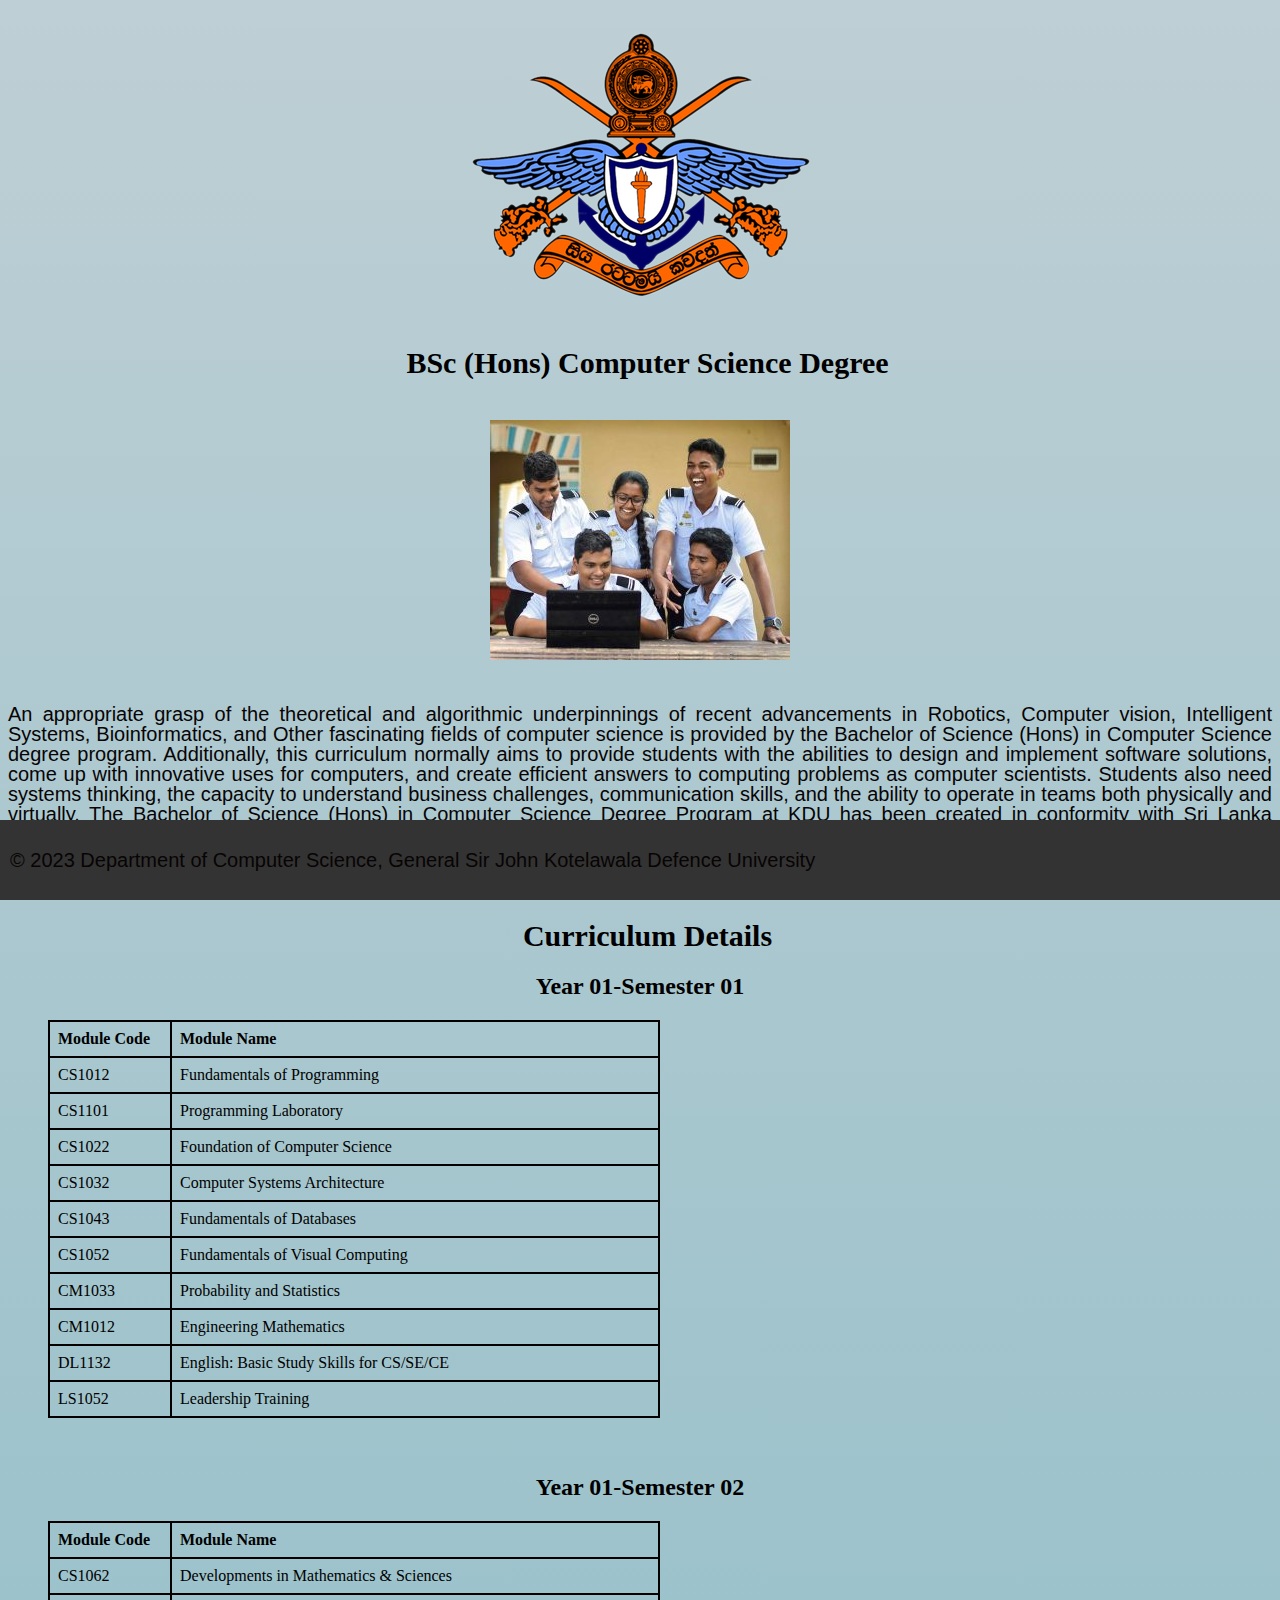
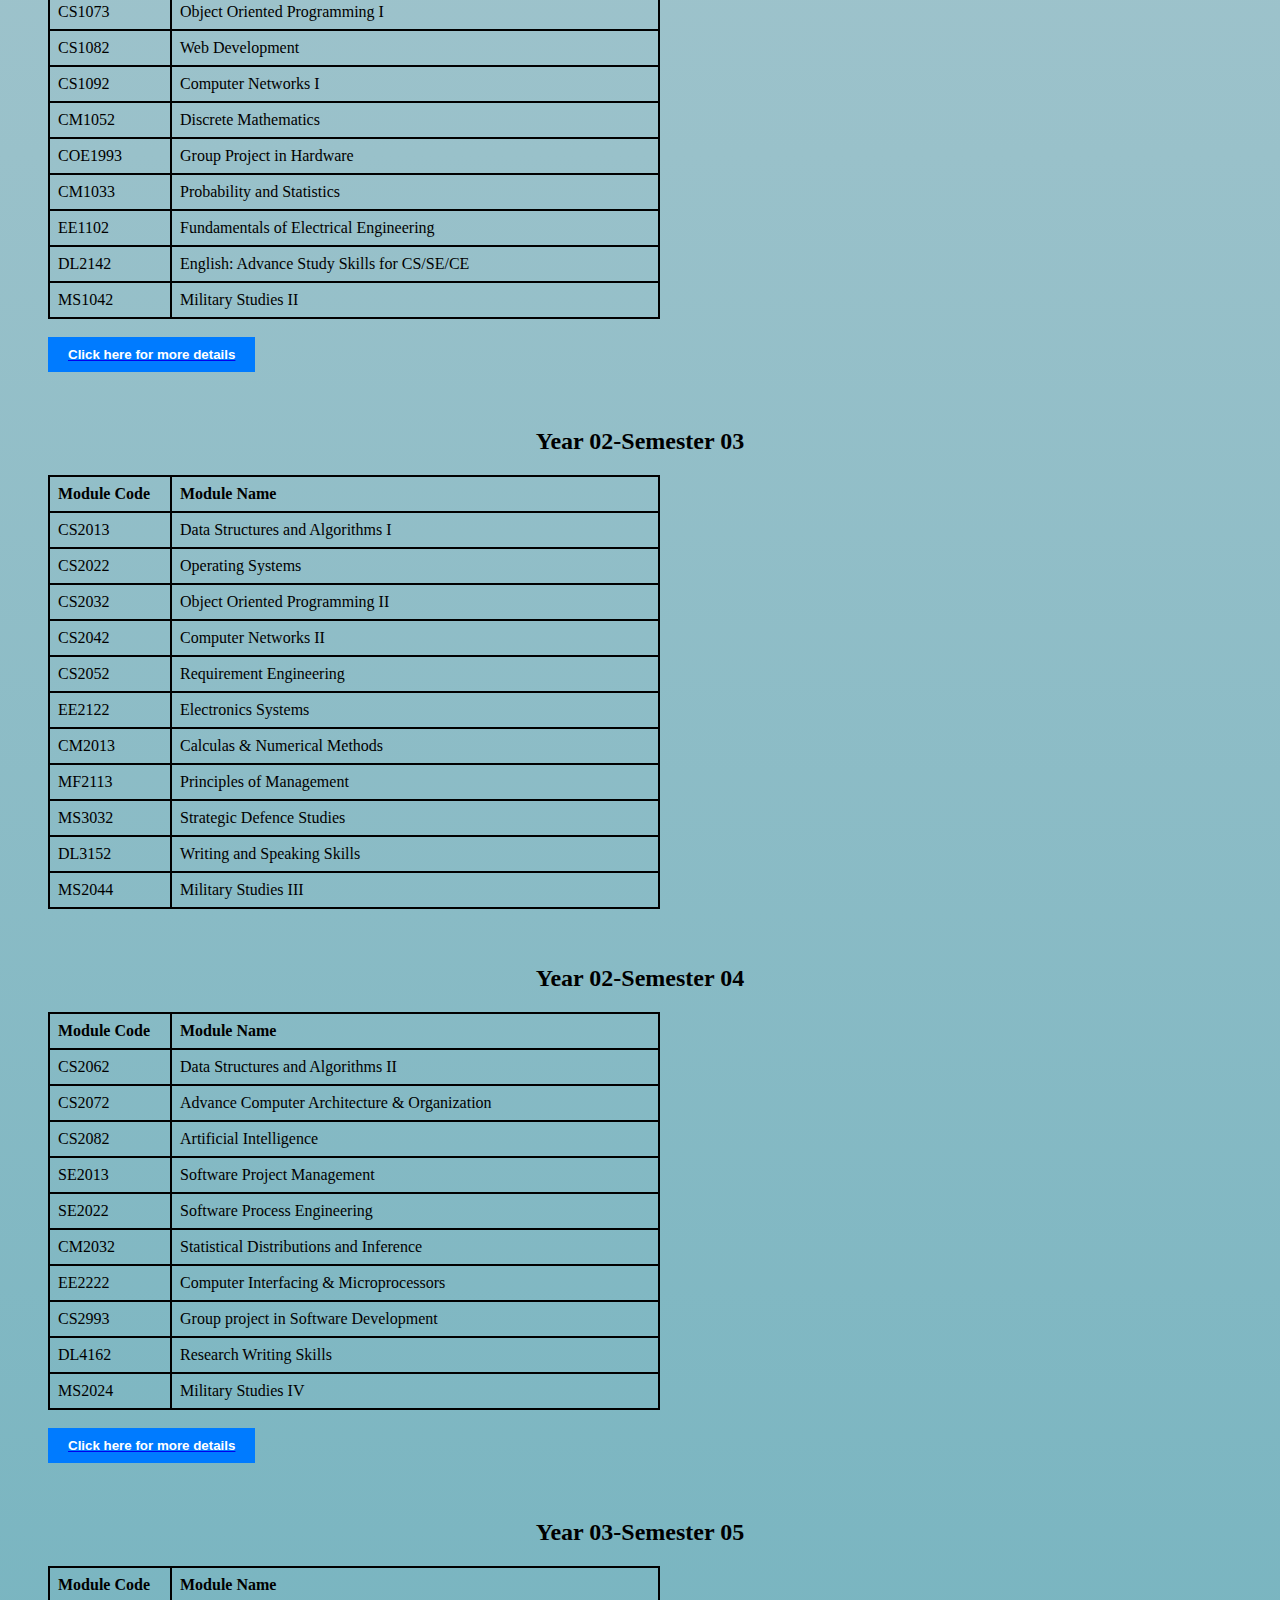
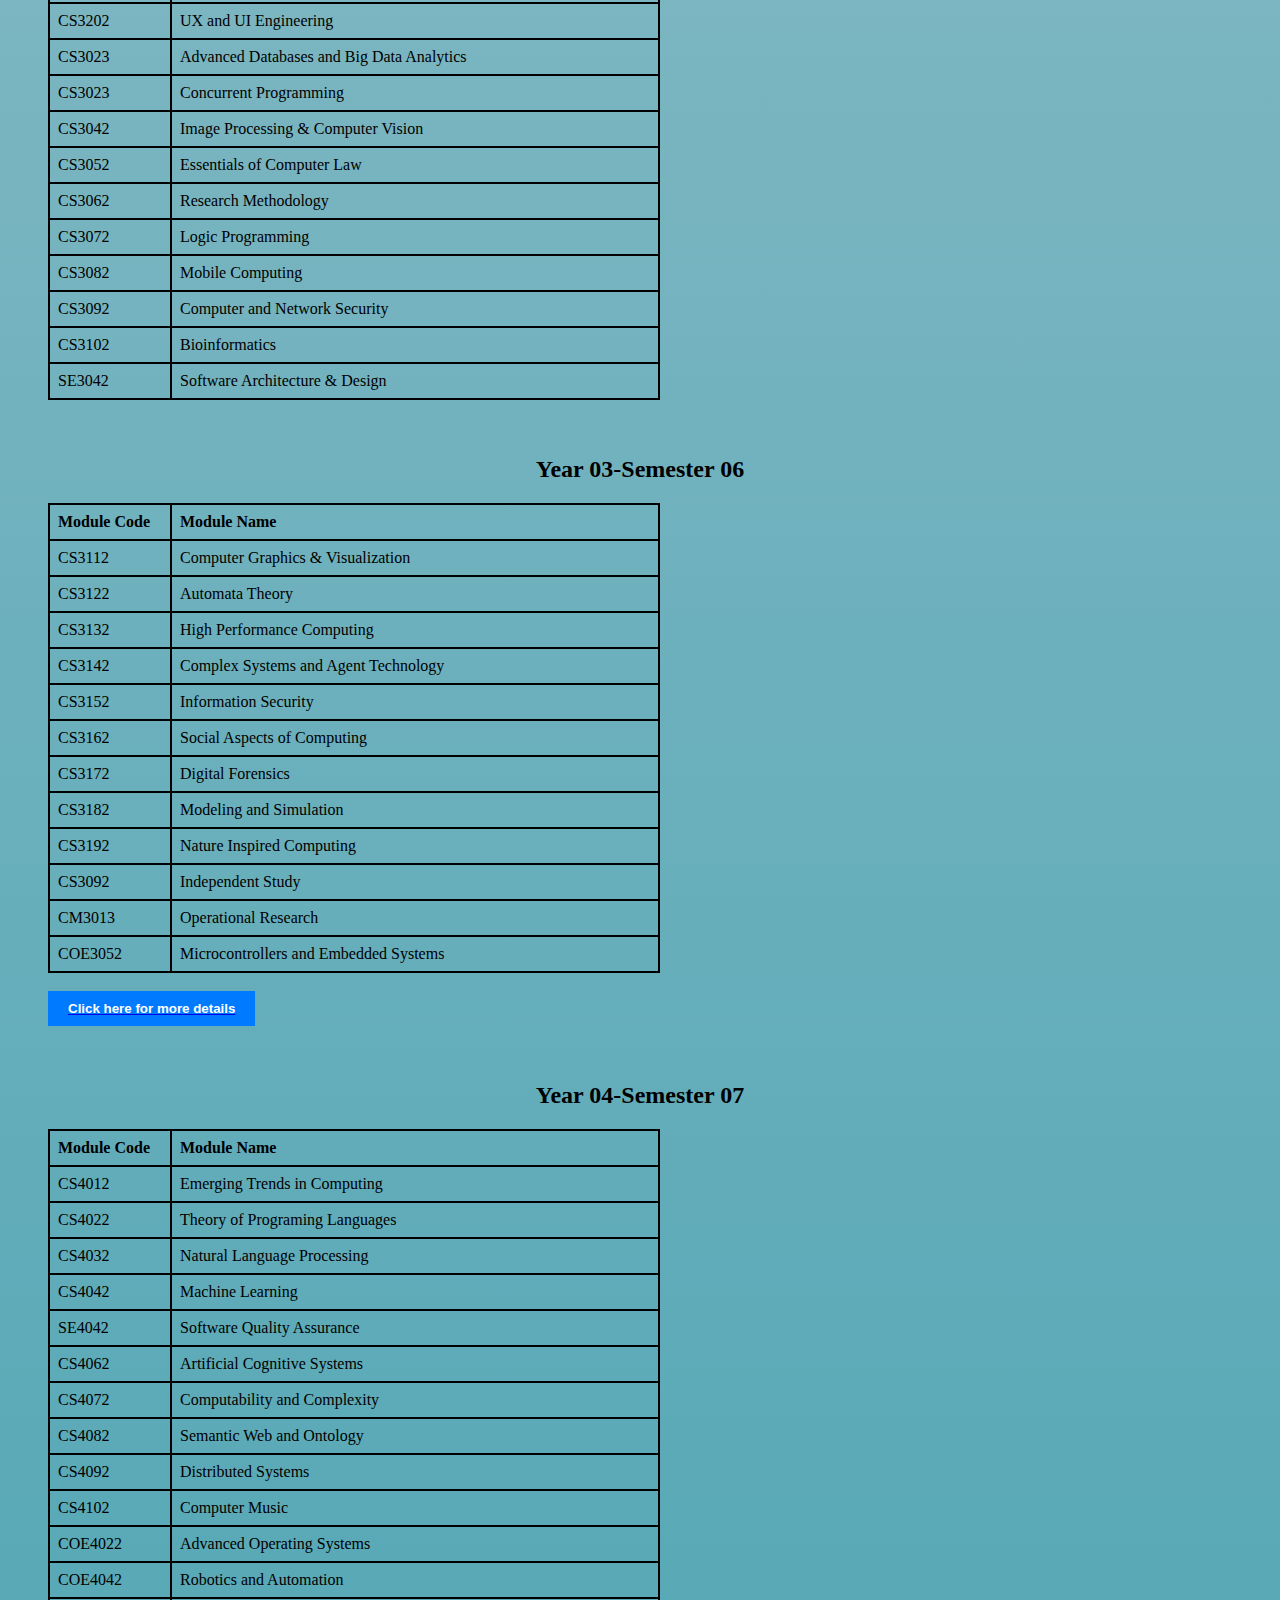
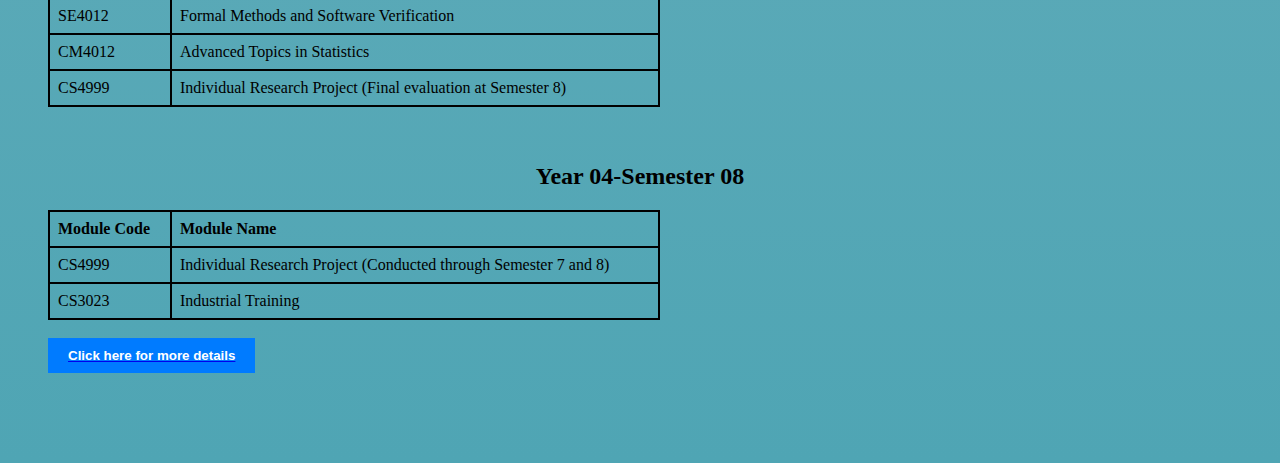
<file: CSDepartment.html>
<!doctype html>
    <head>
        <link rel="stylesheet" type="text/css" href="style3.css">
  <style>
    
    .styled-link {
      color: blue;
      text-decoration: none;
    }
  </style>
<header>
    <a href="INDEX.html"><img src="Kotelawala_Defence_University_crest.png" alt="Home" class="home-icon"></a>
    
</header>


    <title>
    BSc (Hons) Computer Science Degree - Department of Computer Science  
    </title>
    </head>
    <body>
       <h1><b>&ensp;BSc (Hons) Computer Science Degree</b></h1>
       <center> <img src="CS image.jpg" alt="myone jpg"></center>
       <p>
An appropriate grasp of the theoretical and algorithmic underpinnings of recent advancements in Robotics, Computer vision, Intelligent Systems, Bioinformatics, and Other fascinating fields of computer science is provided by the Bachelor of Science (Hons) in Computer Science degree program. Additionally, this curriculum normally aims to provide students with the abilities to design and implement software solutions, come up with innovative uses for computers, and create efficient answers to computing problems as computer scientists. Students also need systems thinking, the capacity to understand business challenges, communication skills, and the ability to operate in teams both physically and virtually. The Bachelor of Science (Hons) in Computer Science Degree Program at KDU has been created in conformity with Sri Lanka Qualifications Framework criteria as well as international ACM/IEEE norms.</p>
 

      <a href="Student-Handbook-2022.pdf" class="styled-link">
    <button>Student Handbook</button>
</a>

<h1><b>&ensp;Curriculum Details</b></h1>

<h2>Year 01-Semester 01</h2>
            <ul class="degree-details">
                    <table header="Course contents " border="2px" style="width:50%">
                        <tr>
                            <th style="width:20%">Module Code </th>
                            <th>Module Name </th>
                        </tr>
                        <tr>
                            <td>CS1012	</td>
                            <td>Fundamentals of Programming</td>
                        </tr>
                    
                        <tr>
                            <td>CS1101</td>
                            <td>Programming Laboratory</td>
                        </tr>
                        <tr>
                            <td>CS1022</td>
                            <td>Foundation of Computer Science</td>
                        </tr>
                        <tr>
                            <td>CS1032</td>
                            <td>Computer Systems Architecture</td>
                        </tr>
                        <tr>
                            <td>CS1043</td>
                            <td>Fundamentals of Databases</td>
                        </tr>
                        <tr>
                            <td>CS1052</td>
                            <td>Fundamentals of Visual Computing</td>
                        </tr>
                        <tr>
                            <td>CM1033</td>
                            <td>Probability and Statistics</td>
                        </tr>
                        <tr>
                            <td>CM1012	</td>
                            <td>Engineering Mathematics</td>
                        </tr>
                        <tr>
                            <td>DL1132</td>
                            <td>English: Basic Study Skills for CS/SE/CE</td>
                        </tr>
                        <tr>
                            <td>LS1052</td>
                            <td>Leadership Training</td>
                        </tr>
                    
                    </table>
            <br><br>
            </ul>
        </div>
        <div class="year-details">
         <h2>Year 01-Semester 02</h2>
            <ul class="degree-details">
                    <table header="Course contents " border="2px" style="width:50%">
                        <tr>
                            <th style="width:20%">Module Code </th>
                            <th>Module Name </th>
                        </tr>
                        <tr>
                            <td>CS1062	</td>
                            <td>Developments in Mathematics & Sciences</td>
                        </tr>
                        <tr>
                            <td>CS1073</td>
                            <td>Object Oriented Programming I</td>
                        </tr>
                        <tr>
                            <td>CS1082</td>
                            <td>Web Development</td>
                        </tr>
                        <tr>
                            <td>CS1092</td>
                            <td>Computer Networks I</td>
                        </tr>
                        <tr>
                            <td>CM1052</td>
                            <td>Discrete Mathematics</td>
                        </tr>
                        <tr>
                            <td>COE1993</td>
                            <td>Group Project in Hardware</td>
                        </tr>
                        <tr>
                            <td>CM1033</td>
                            <td>Probability and Statistics</td>
                        </tr>
                        <tr>
                            <td>EE1102</td>
                            <td>Fundamentals of Electrical Engineering</td>
                        </tr>
                        <tr>
                            <td>DL2142</td>
                            <td>English: Advance Study Skills for CS/SE/CE</td>
                        </tr>
                        <tr>
                            <td>MS1042</td>
                            <td>Military Studies II</td>
                        </tr>
                    
                    </table>
        <br>
        <a href="C:\Users\User\Downloads\Level-1.pdf" target="_blank">
    <button>Click here for more details</button>
</a>
<br><br>
            </ul>
        </div>
        <div class="year-details">
            <h2>Year 02-Semester 03</h2>
            <ul class="degree-details">
                    <table header="Course contents " border="2px" style="width:50%">
                        <tr>
                            <th style="width:20%">Module Code </th>
                            <th>Module Name </th>
                        </tr>
                        <tr>
                            <td>CS2013</td>
                            <td>Data Structures and Algorithms I</td>
                        </tr>
                        <tr>
                            <td>CS2022</td>
                            <td>Operating Systems</td>
                        </tr>
                        <tr>
                            <td>CS2032</td>
                            <td>Object Oriented Programming II</td>
                        </tr>
                        <tr>
                            <td>CS2042</td>
                            <td>Computer Networks II</td>
                        </tr>
                        <tr>
                            <td>CS2052</td>
                            <td>Requirement Engineering</td>
                        </tr>
                        <tr>
                            <td>EE2122</td>
                            <td>Electronics Systems</td>
                        </tr>
                        <tr>
                            <td>CM2013</td>
                            <td>Calculas & Numerical Methods</td>
                        </tr>
                        <tr>
                            <td>MF2113</td>
                            <td>Principles of Management</td>
                        </tr>
                        <tr>
                            <td>MS3032</td>
                            <td>Strategic Defence Studies</td>
                        </tr>
                        <tr>
                            <td>DL3152</td>
                            <td>Writing and Speaking Skills</td>
                        </tr>
                        <tr>
                            <td>MS2044</td>
                            <td>Military Studies III</td>
                        </tr>
        </table>
                    <br><br>
            </ul>
        </div>
        <div class="year-details">
            <h2>Year 02-Semester 04</h2>
            <ul class="degree-details">
                <table header="Course contents " border="2px" style="width:50%">
                    <tr>
                        <th style="width:20%">Module Code </th>
                        <th>Module Name </th>
                    </tr>
                    <tr>
                        <td>CS2062</td>
                        <td>Data Structures and Algorithms II</td>
                    </tr>
                    <tr>
                        <td>CS2072</td>
                        <td>Advance Computer Architecture & Organization</td>
                    </tr>
                    <tr>
                        <td>CS2082</td>
                        <td>Artificial Intelligence</td>
                    </tr>
                    <tr>
                        <td>SE2013</td>
                        <td>Software Project Management</td>
                    </tr>
                    <tr>
                        <td>SE2022</td>
                        <td>Software Process Engineering</td>
                    </tr>
                    <tr>
                        <td>CM2032</td>
                        <td>Statistical Distributions and Inference</td>
                    </tr>
                    <tr>
                        <td>EE2222</td>
                        <td>Computer Interfacing & Microprocessors</td>
                    </tr>
                    <tr>
                        <td>CS2993</td>
                        <td>Group project in Software Development</td>
                    </tr>
                    <tr>
                        <td>DL4162</td>
                        <td>Research Writing Skills</td>
                    </tr>
                    <tr>
                        <td>MS2024</td>
                        <td>Military Studies IV</td>
                    </tr>
    </table>
                <br>
                <a href="C:\Users\User\Downloads\Level-2.pdf" target="_blank">
    <button>Click here for more details</button>
</a>
<br><br>
            </ul>
        </div>
    <div class="year-details">
        <h2>Year 03-Semester 05</h2>
        <ul class="degree-details">
            <table header="Course contents " border="2px" style="width:50%">
                <tr>
                    <th style="width:20%">Module Code </th>
                    <th>Module Name </th>
                </tr>
                <tr>
                    <td>CS3202</td>
                    <td>UX and UI Engineering</td>
                </tr>
                <tr>
                    <td>CS3023</td>
                    <td>Advanced Databases and Big Data Analytics</td>
                </tr>
                <tr>
                    <td>CS3023</td>
                    <td>Concurrent Programming</td>
                </tr>
                <tr>
                    <td>CS3042</td>
                    <td>Image Processing & Computer Vision</td>
                </tr>
                <tr>
                    <td>CS3052</td>
                    <td>Essentials of Computer Law</td>
                </tr>
                <tr>
                    <td>CS3062</td>
                    <td>Research Methodology</td>
                </tr>
                <tr>
                    <td>CS3072</td>
                    <td>Logic Programming</td>
                </tr>
                <tr>
                    <td>CS3082</td>
                    <td>Mobile Computing</td>
                </tr>
                <tr>
                    <td>CS3092</td>
                    <td>Computer and Network Security</td>
                </tr>
                <tr>
                    <td>CS3102</td>
                    <td>Bioinformatics</td>
                </tr>
                <tr>
                    <td>SE3042</td>
                    <td>Software Architecture & Design</td>
                </tr>
            
            </table>
    <br><br>
         </ul>
    </div>
    <div class="year-details">
        <h2>Year 03-Semester 06</h2>
        <ul class="degree-details">
            <table header="Course contents " border="2px" style="width:50%">
                <tr>
                    <th style="width:20%">Module Code </th>
                    <th>Module Name </th>
                </tr>
                <tr>
                    <td>CS3112</td>
                    <td>Computer Graphics & Visualization</td>
                </tr>
                <tr>
                    <td>CS3122</td>
                    <td>Automata Theory</td>
                </tr>
                <tr>
                    <td>CS3132</td>
                    <td>High Performance Computing</td>
                </tr>
                <tr>
                    <td>CS3142</td>
                    <td>Complex Systems and Agent Technology</td>
                </tr>
                <tr>
                    <td>CS3152</td>
                    <td>Information Security</td>
                </tr>
                <tr>
                    <td>CS3162</td>
                    <td>Social Aspects of Computing</td>
                </tr>
                <tr>
                    <td>CS3172</td>
                    <td>Digital Forensics</td>
                </tr>
                <tr>
                    <td>CS3182</td>
                    <td>Modeling and Simulation</td>
                </tr>
                <tr>
                    <td>CS3192</td>
                    <td>Nature Inspired Computing</td>
                </tr>
                <tr>
                    <td>CS3092</td>
                    <td>Independent Study</td>
                </tr>
                <tr>
                    <td>CM3013</td>
                    <td>Operational Research</td>
                </tr>
                <tr>
                    <td>COE3052</td>
                    <td>Microcontrollers and Embedded Systems</td>
                </tr>
    </table>
            <br>
             <a href="C:\Users\User\Downloads\Level-3.pdf" target="_blank">
    <button>Click here for more details</button>
</a>
<br><br>
        </ul>
    </div>
    <div class="year-details">
        <h2>Year 04-Semester 07</h2>
        <ul class="degree-details">
            <table header="Course contents " border="2px" style="width:50%">
                <tr>
                    <th style="width:20%">Module Code </th>
                    <th>Module Name </th>
                </tr>
                <tr>
                    <td>CS4012</td>
                    <td>Emerging Trends in Computing</td>
                </tr>
                <tr>
                    <td>CS4022</td>
                    <td>Theory of Programing Languages</td>
                </tr>
                <tr>
                    <td>CS4032</td>
                    <td>Natural Language Processing</td>
                </tr>
                <tr>
                    <td>CS4042</td>
                    <td>Machine Learning</td>
                </tr>
                <tr>
                    <td>SE4042</td>
                    <td>Software Quality Assurance</td>
                </tr>
                <tr>
                    <td>CS4062</td>
                    <td>Artificial Cognitive Systems</td>
                </tr>
                <tr>
                    <td>CS4072</td>
                    <td>Computability and Complexity</td>
                </tr>
                <tr>
                    <td>CS4082</td>
                    <td>Semantic Web and Ontology</td>
                </tr>
                <tr>
                    <td>CS4092</td>
                    <td>Distributed Systems</td>
                </tr>
                <tr>
                    <td>CS4102</td>
                    <td>Computer Music</td>
                </tr>
                <tr>
                    <td>COE4022</td>
                    <td>Advanced Operating Systems</td>
                </tr>
                <tr>
                    <td>COE4042</td>
                    <td>Robotics and Automation</td>
                </tr>
                <tr>
                    <td>SE4012</td>
                    <td>Formal Methods and Software Verification</td>
                </tr>
                <tr>
                    <td>CM4012</td>
                    <td>Advanced Topics in Statistics</td>
                </tr>
                <tr>
                    <td>CS4999</td>
                    <td>Individual Research Project (Final evaluation at
                        Semester 8)
                    </td>
                </tr>           
            </table>
            <br><br>
        </ul>
    </div>
    <div class="year-details">
        <h2>Year 04-Semester 08</h2>
        <ul class="degree-details">
            <table header="Course contents " border="2px" style="width:50%">
                <tr>
                    <th style="width:20%">Module Code </th>
                    <th>Module Name </th>
                </tr>
                <tr>
                    <td>CS4999</td>
                    <td>Individual Research Project (Conducted through
                        Semester 7 and 8)
                    </td>
                </tr>
                <tr>
                    <td>CS3023</td>
                    <td>Industrial Training</td>
                </tr>   
            </table>
            <br>
            <a href="C:\Users\User\Downloads\Level-4.pdf" target="_blank">
    <button>Click here for more details</button>
</a>
<br><br>
        </ul>
    </div>
<div class="footer">
    <p>&copy; 2023 Department of Computer Science, General Sir John Kotelawala Defence University</p>
</div>
</html>
</file>
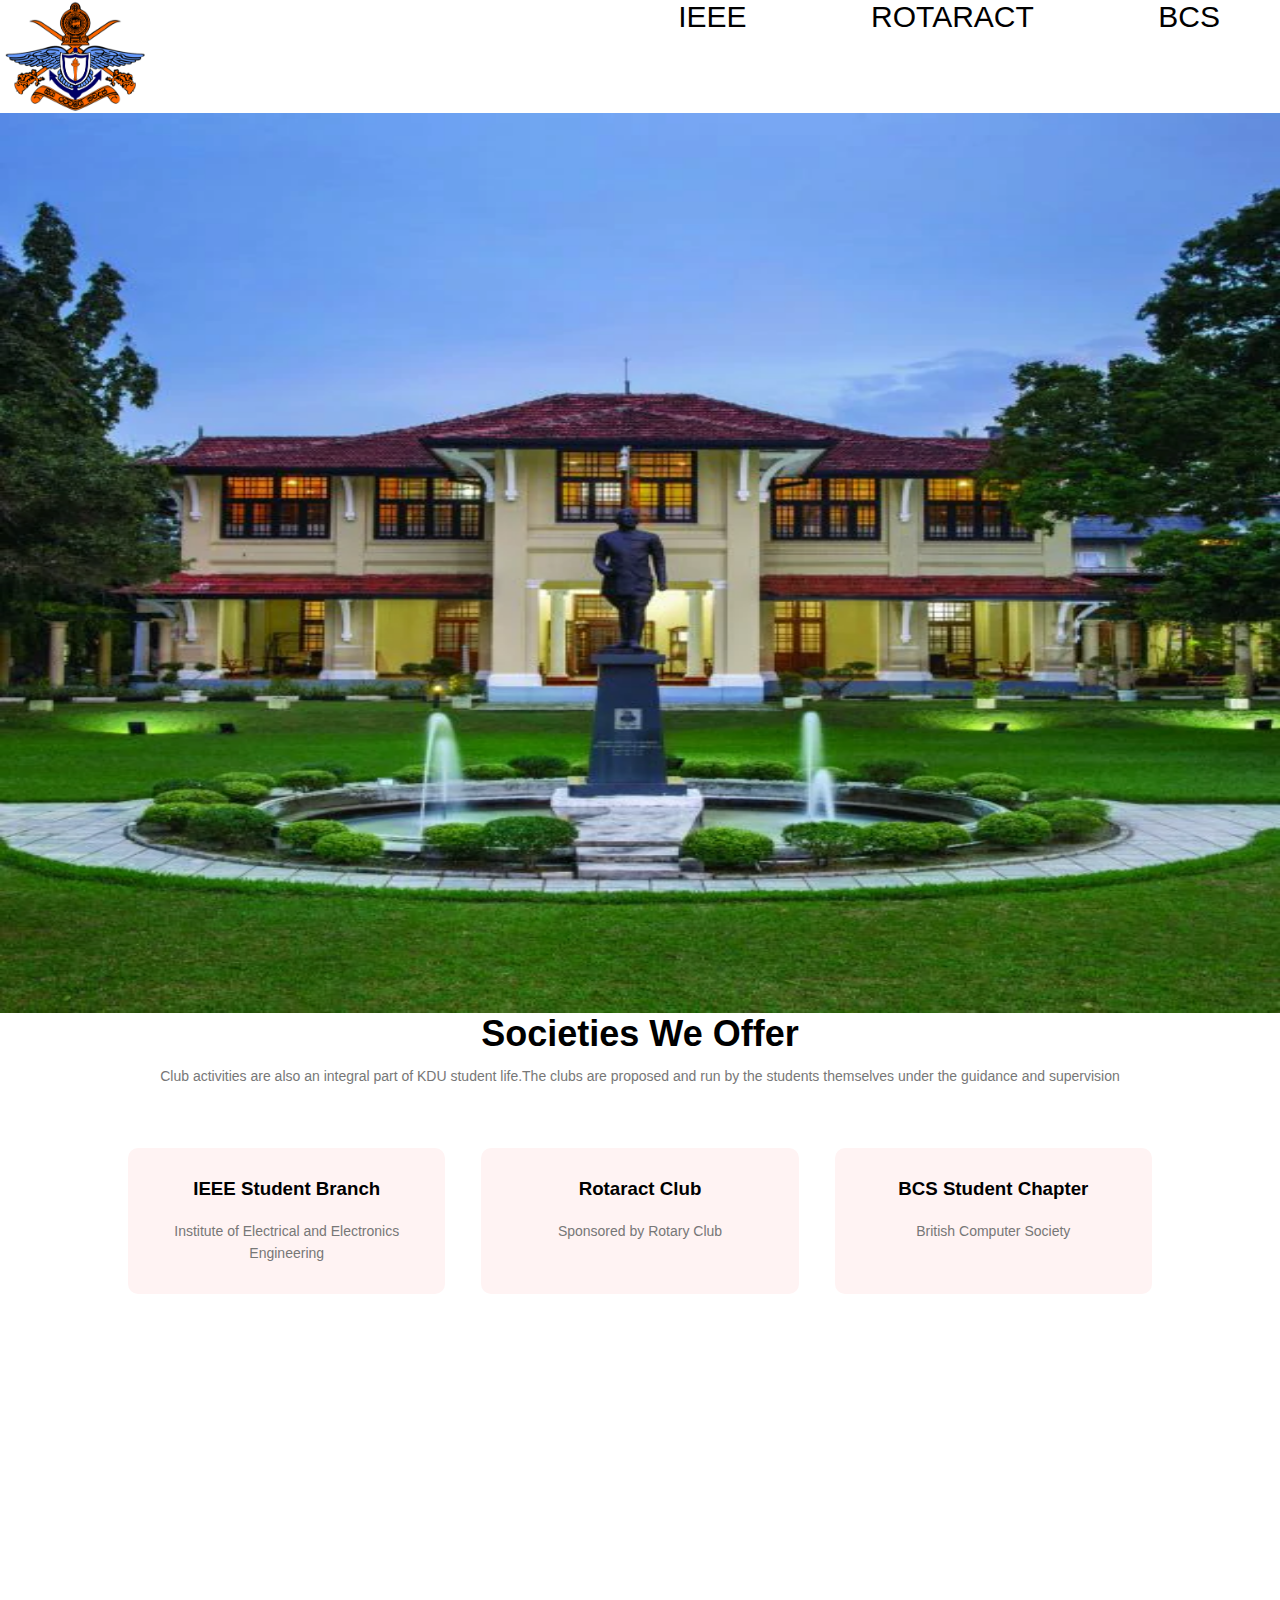
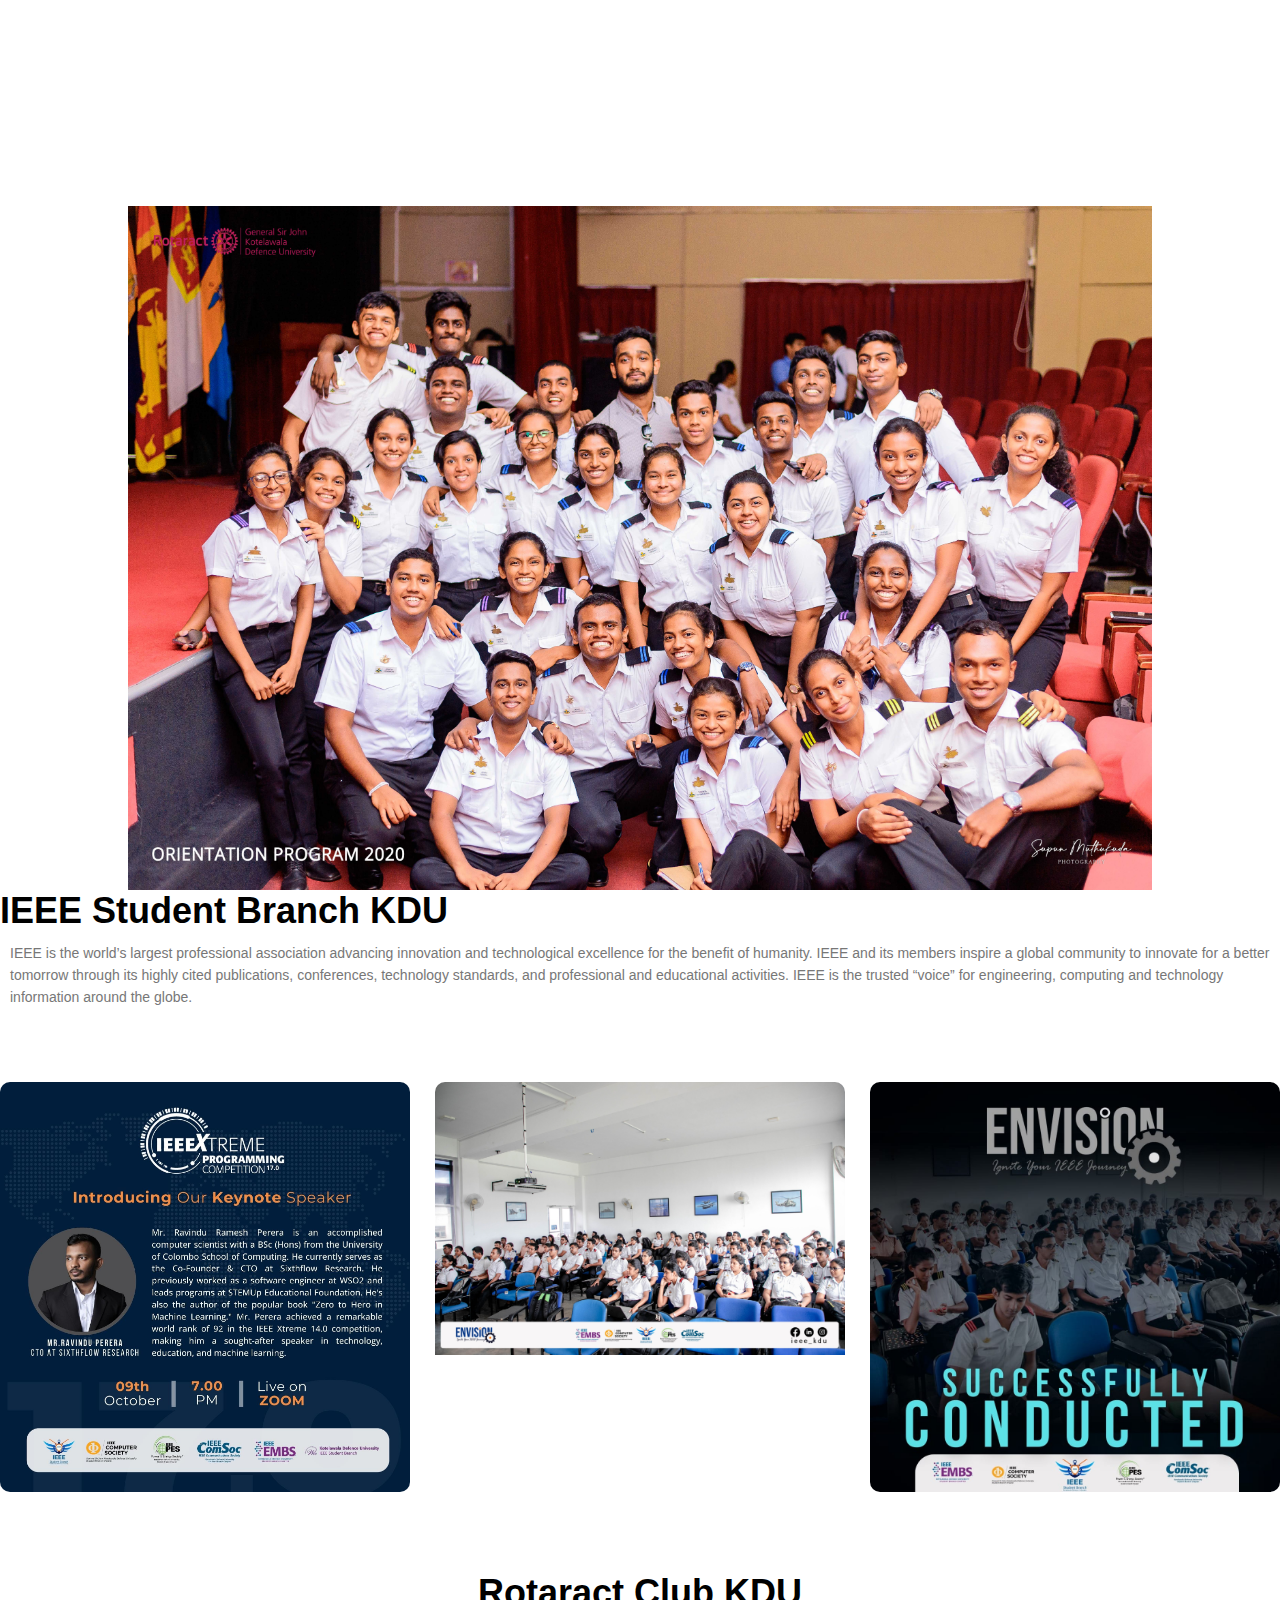
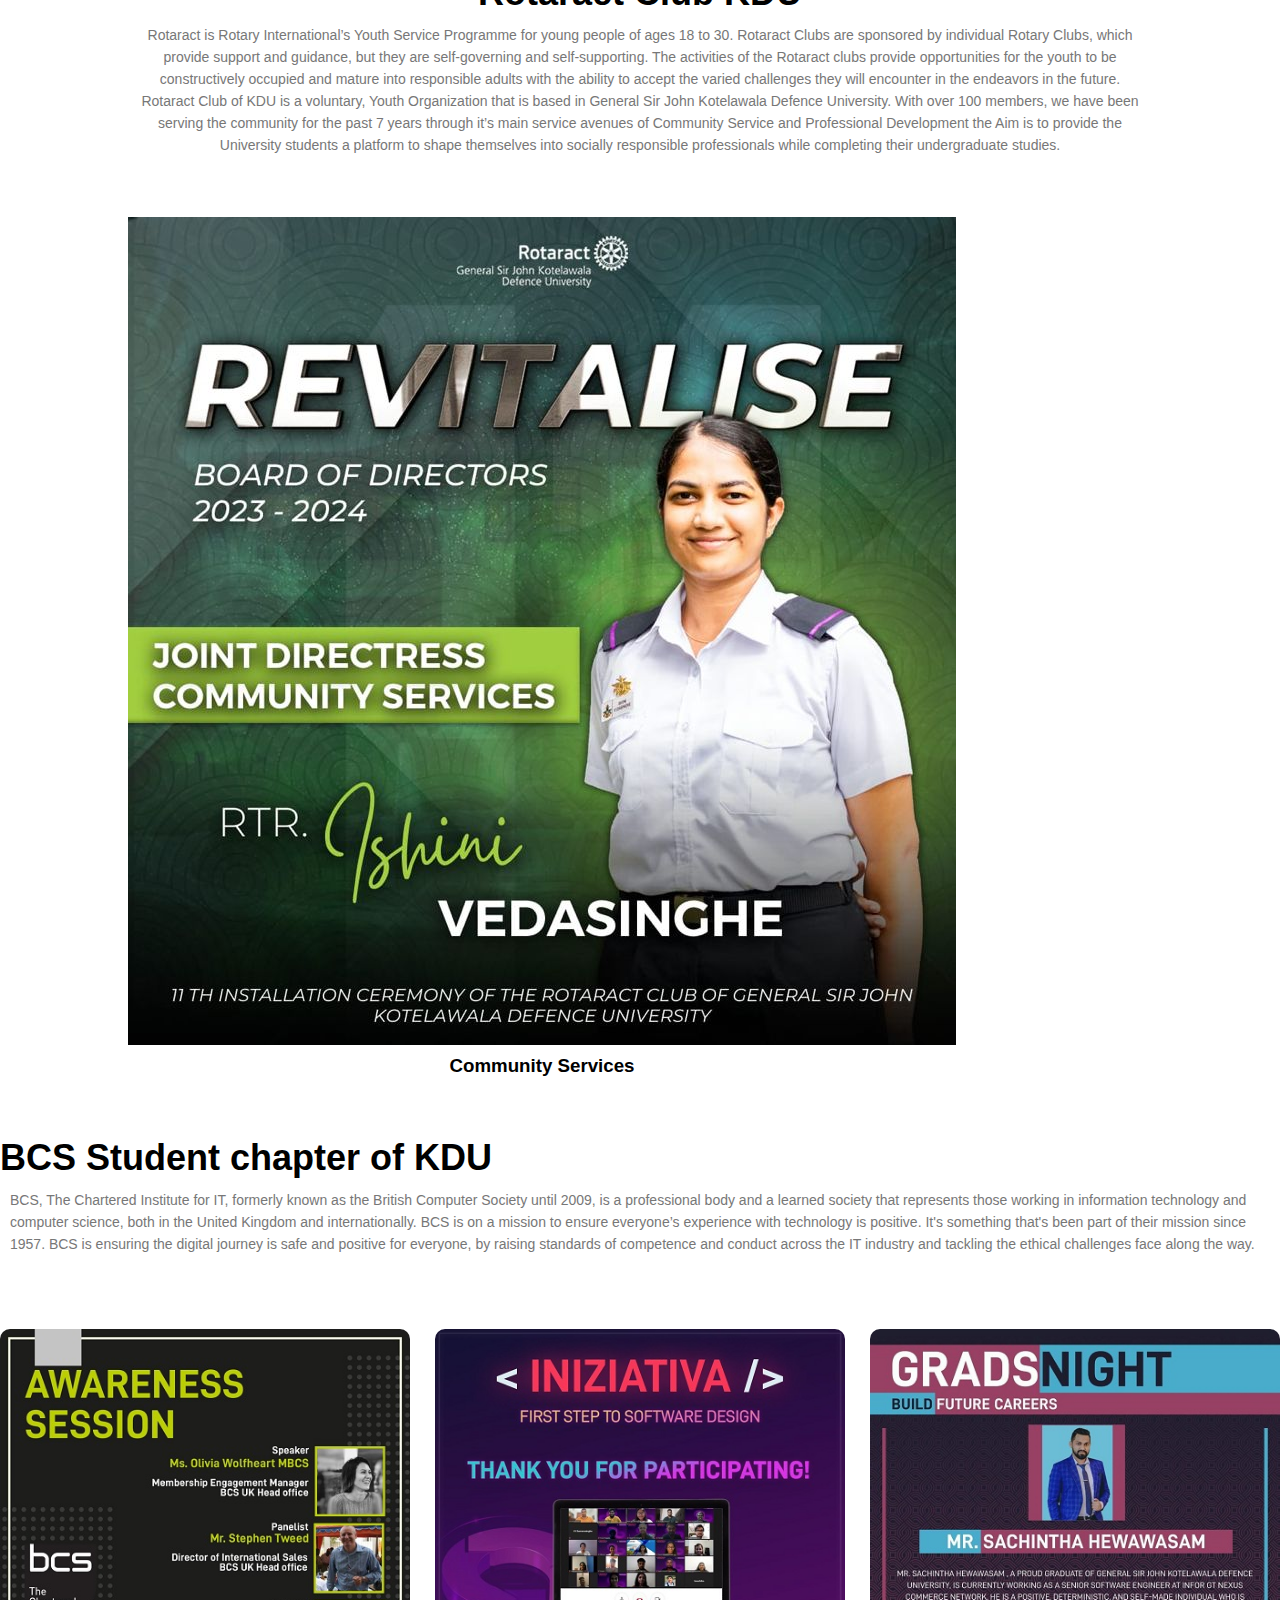
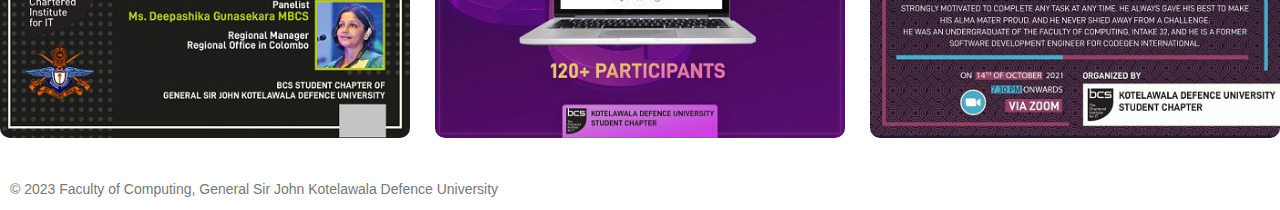
<file: index1.html>
<html>
    <head>
        <meta charset="UTF-8">
        <meta http-equiv="X-UA-Compatible" content="IE=edge">
        <meta name="viewport" content="width=device-width, initial-scale=1.0">
        <link rel="stylesheet" href="https://cdnjs.cloudflare.com/ajax/libs/font-awesome/6.4.2/css/all.min.css" integrity="sha512-z3gLpd7yknf1YoNbCzqRKc4qyor8gaKU1qmn+CShxbuBusANI9QpRohGBreCFkKxLhei6S9CQXFEbbKuqLg0DA==" crossorigin="anonymous" referrerpolicy="no-referrer" />
        <link rel="stylesheet" href="style4.css">
        <title>Extra-Curricular Activities</title>
    </head>
    <body>
        <nav>
            <div class="logo">
                <a href="INDEX.html">
                    <img src="logo1.jpg" alt="KDU Logo">

                </a>
            </div>
                <ul>
                   <li><a href="#">IEEE<i class="fas fa-caret-down"></i></a></li>
                   <div class="dropdown_menu">
                     <ul>
                        <li><a href="#">Sign in</a></li>
                        <li><a href="#">Registration</a></li>
                        <li><a href="#">More Details</a></li>
                     </ul>
                   </div>
                   <li><a href="#">Rotaract<i class="fas fa-caret-down"></i></a></li>
                   <div class="dropdown_menu">
                     <ul>
                        <li><a href="#">Sign in</a></li>
                        <li><a href="#">Registration</a></li>
                        <li><a href="#">More Details</a></li>
                     </ul>
                   </div>
                   <li><a href="#">BCS<i class="fas fa-caret-down"></i></a></li>
                   <div class="dropdown_menu">
                     <ul>
                        <li><a href="#">Sign in</a></li>
                        <li><a href="#">Registration</a></li>
                        <li><a href="#">More Details</a></li>
                     </ul>
                   </div>
                </ul>
        </nav>
        <div class="content-items">
            <img src="wallpaper.jpg" alt="">
        </div>
        <title>Extra-Curricular Activities</title>
        <!---------Societies--------->
        <section class="Societies">
            <h1>Societies We Offer</h1>
            <p>Club activities are also an integral part of KDU student life.The clubs are proposed and run by the students themselves under the guidance and supervision</p>

            <div class="row">
                <div class="Societies-col">
                    <h3>IEEE Student Branch</h3>
                    <p>Institute of Electrical and Electronics Engineering</p>
                </div>
                <div class="Societies-col">
                    <h3>Rotaract Club</h3>
                    <p>Sponsored by Rotary Club</p> 
                </div>
                <div class="Societies-col">
                    <h3>BCS Student Chapter</h3>
                    <p>British Computer Society</p> 
                </div>
            </div> 
            <div class="image-container">
                <img src="BCS.jpg" alt="Your Image Description">
            </div>
                
         </section>
        <!---------Campus----------------->
        <Section class= "Campus">
            <h1>IEEE Student Branch KDU</h1>
            <p>IEEE is the world’s largest professional association advancing innovation and technological excellence for the benefit of humanity. IEEE and its members inspire a global community to innovate for a better tomorrow through its highly cited publications, conferences, technology standards, and professional and educational activities. IEEE is the trusted “voice” for engineering, computing and technology information around the globe.</p>
            <div class="row">
                <div class="Campus-col">
                    <img src="IEEE3.jpg">
                    <div class="layer">
                        <h3>Introducing new Knowledges</h3>
                    </div>
                </div>
                <div class="Campus-col">
                    <img src="IEEE1.jpg">
                    <div class="layer">
                        <h3>Friendly Discussions</h3>
                    </div>
                </div>
                <div class="Campus-col">
                    <img src="IEEE2.jpg">
                    <div class="layer">
                        <h3>Workshop Series</h3>
                    </div>
                </div>
            </div>
        </section>
        <!-----------Facilities--------->
        <section class="Facilities">
            <h1>Rotaract Club KDU</h1>
            <p>Rotaract is Rotary International’s Youth Service Programme for young people of ages 18 to 30. Rotaract Clubs are sponsored by individual Rotary Clubs, which provide support and guidance, but they are self-governing and self-supporting. The activities of the Rotaract clubs provide opportunities for the youth to be constructively occupied and mature into responsible adults with the ability to accept the varied challenges they will encounter in the endeavors in the future.

                Rotaract Club of KDU is a voluntary, Youth Organization that is based in General Sir John Kotelawala Defence University. With over 100 members, we have been serving the community for the past 7 years through it’s main service avenues of Community Service and Professional Development the Aim is to provide the University students a platform to shape themselves into socially responsible professionals while completing their undergraduate studies.</p>
            <div class="row">
                <div class="Facilities-col">
                    <img src="Rotract1.jpg">
                    <h3>Community Services</h3>
                </div>
            </div>
        </section>
        <!------------Activities--------->
        <section class="Activities">
            <h1>BCS Student chapter of KDU</h1>
            <p>BCS, The Chartered Institute for IT, formerly known as the British Computer Society until 2009, is a professional body and a learned society that represents those working in information technology and computer science, both in the United Kingdom and internationally.

                BCS is on a mission to ensure everyone’s experience with technology is positive. It's something that's been part of their mission since 1957.
                
                BCS is ensuring the digital journey is safe and positive for everyone, by raising standards of competence and conduct across the IT industry and tackling the ethical challenges face along the way.</p>
            <div class="row">
                <div class="Activities-col">
                    <img src="BCS1.jpg">
                    <div class="layer">
                        <h3>Awareness Sessions</h3>
                    </div> 
                </div>
                <div class="Activities-col">
                    <img src="BCS2.jpg">
                    <div class="layer">
                        <h3>Giving some insights</h3>
                    </div>
                </div>
                <div class="Activities-col">
                    <img src="BCS3.jpg">
                    <div class="layer">
                        <h3>Mentoring Sessions</h3>
                    </div>
                </div>
            </div>
         </section>
          <!-- Footer content goes here -->
    <div class="footer">
        <p>&copy; 2023 Faculty of Computing, General Sir John Kotelawala Defence University</p>
    </div>
</body>
</html>
    </body>
</html>
</file>
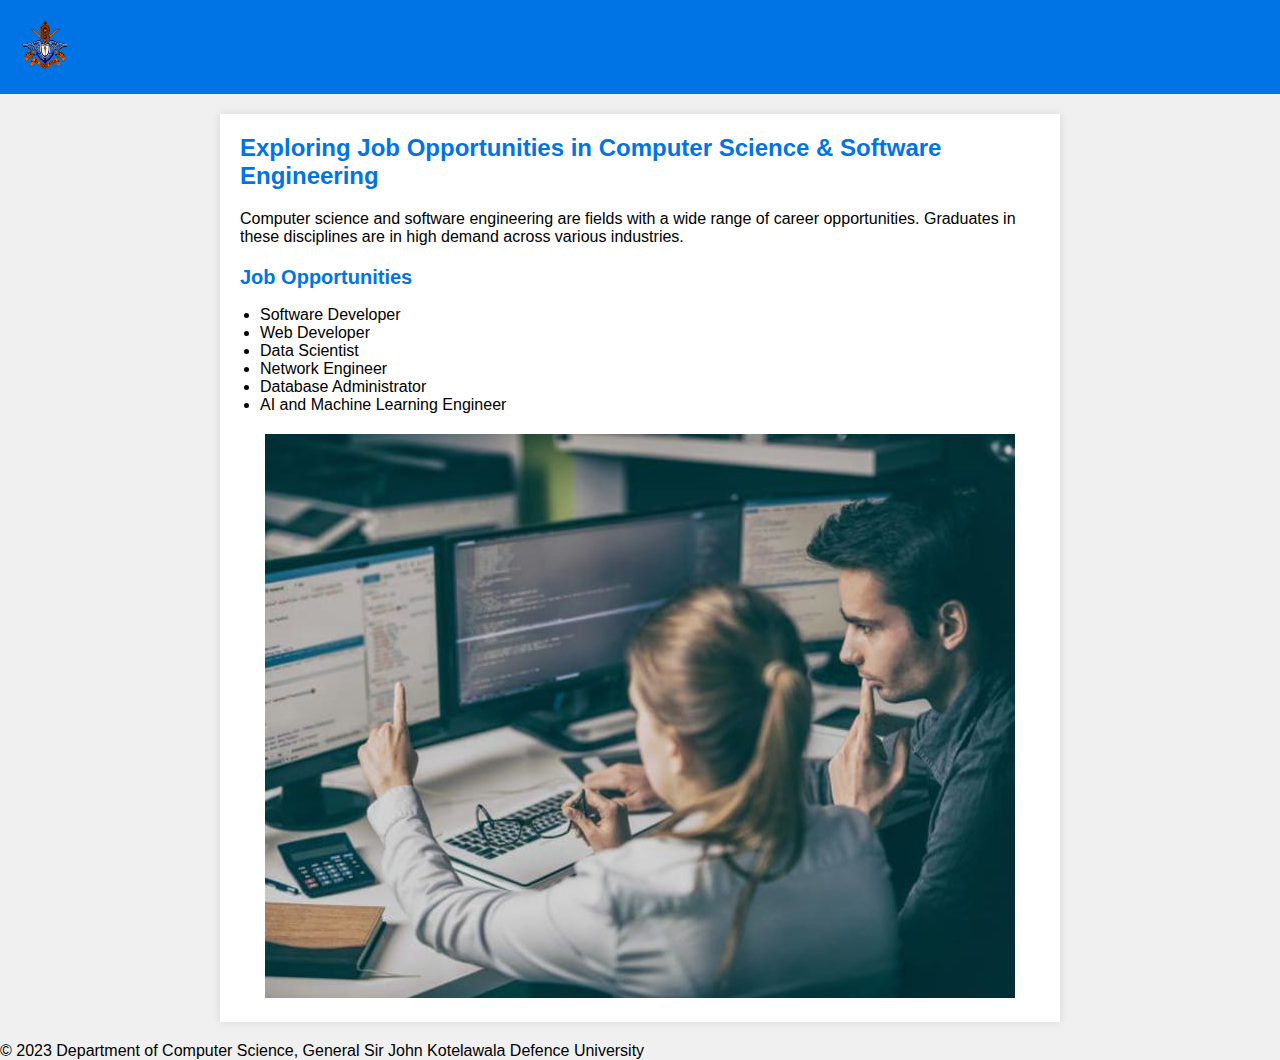
<file: jobs.html>
<!DOCTYPE html>
<html lang="en">
<head>
    <meta charset="UTF-8">
    <meta name="viewport" content="width=device-width, initial-scale=1.0">
    <link rel="stylesheet" type="text/css" href="style5.css">
    <title>Computer Science & Software Engineering Jobs</title>
</head>
<body>
    <header>
        <a href="INDEX.html">
            <img src="logo1.jpg" alt="Home" id="home-link">
        </a>
    </header>
    <main>
        <h1>Exploring Job Opportunities in Computer Science & Software Engineering</h1>
        <p>Computer science and software engineering are fields with a wide range of career opportunities. Graduates in these disciplines are in high demand across various industries.</p>

        <section class="job-opportunities">
            <h2>Job Opportunities</h2>
            <ul>
                <li>Software Developer</li>
                <li>Web Developer</li>
                <li>Data Scientist</li>
                <li>Network Engineer</li>
                <li>Database Administrator</li>
                <li>AI and Machine Learning Engineer</li>
            </ul>
        </section>

        <section class="image-section">
            <img src="pro.jpg" alt="Programmers at Work">
        </section>
    </main>
     <!-- Footer -->
     <footer class="footer">
        <p>&copy; 2023 Department of Computer Science, General Sir John Kotelawala Defence University</p>
    </footer>
</body>
</html>
</file>
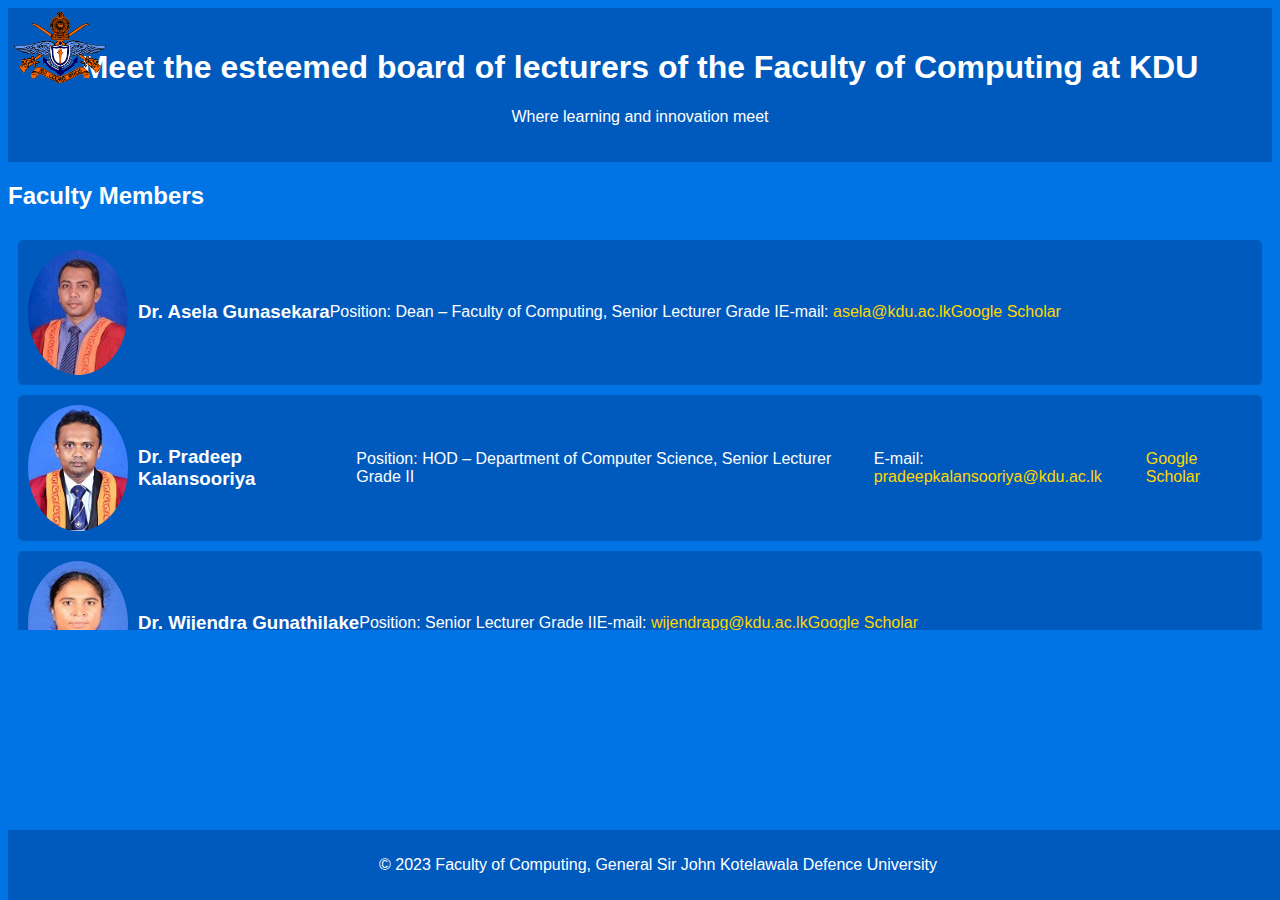
<file: LECTURER TAB.HTML>
<!DOCTYPE html>
<html lang="en">
<head>
    <meta charset="UTF-8">
    <meta name="viewport" content="width=device-width, initial-scale=1.0">
    <title>Lecturer Tab</title>
    <!-- Link to the external CSS file "style.css" -->
    <link rel="stylesheet" href="style.css">
    <style>
        /* Custom CSS to make the list scrollable */
        .lecturer-list {
            max-height: 400px; /* Set a max height for the list */
            overflow-y: auto; /* Add vertical scrollbar when needed */
        }

        .lecturer-image {
            max-width: 100px; /* Define a maximum width for the lecturer images */
        }

        /* Style for the Home button image */
        .home-button {
            position: absolute;
            top: 10px; 
            left: 10px; 
            cursor: pointer;
            max-width: 100px; /* Make the home button the same width as the lecturer images */
            max-height: 100px; /* Make the home button the same height as the lecturer images */
        }
    </style>
</head>
<body>
    <!-- Home button image -->
    <a href="INDEX.html">
        <img class="home-button" src="Kotelawala_Defence_University_crest.png" alt="Home">
    </a>
    <!-- Lecturer Tab Content -->
    <div id="outer">
        <div class="header">
            <h1>Meet the esteemed board of lecturers of the Faculty of Computing at KDU</h1>
            <p>Where learning and innovation meet</p>
        </div>
        <div id="content-box">
            <!-- Content for the lecturer tab goes here -->
            <div class="section faculty-section">
                <h2>Faculty Members</h2>
                <ul class="lecturer-list">
                    <!-- Dr. Asela Gunasekara -->
                    <li>
                        <img class="lecturer-image" src="dr-asela.jpg" alt="Dr. Asela Gunasekara">
                        <h3>Dr. Asela Gunasekara</h3>
                        <p>Position: Dean – Faculty of Computing, Senior Lecturer Grade I</p>
                        <p>E-mail: <a href="mailto:asela@kdu.ac.lk">asela@kdu.ac.lk </a></p>
                        <a href="https://scholar.google.com/citations?user=FSDZDi8AAAAJ&hl=en" target="_blank" class="google-scholar-button">Google Scholar</a>
                    </li>
                     <!-- Dr. Pradeep Kalansooriya -->
                     <li>
                        <img class="lecturer-image" src="Dr._LP_Kalansooriya.jpg" alt="Dr. Pradeep Kalansooriya">
                        <h3>Dr. Pradeep Kalansooriya</h3>
                        <p>Position: HOD – Department of Computer Science, Senior Lecturer Grade II</p>
                        <p>E-mail: <a href="mailto:pradeepkalansooriya@kdu.ac.lk">pradeepkalansooriya@kdu.ac.lk</a></p>
                        <a href="https://scholar.google.com/citations?user=n_cfPUAAAAJ&hl=en" target="_blank" class="google-scholar-button">Google Scholar</a>
                    </li>
                    <!-- Dr. Wijendra Gunathilake -->
                    <li>
                        <img class="lecturer-image" src="Dr.-Mrs.-Wijendra-Gunathilake.jpg" alt="Dr. Wijendra Gunathilake">
                        <h3>Dr. Wijendra Gunathilake</h3>
                        <p>Position: Senior Lecturer Grade II</p>
                        <p>E-mail: <a href="mailto:wijendrapg@kdu.ac.lk">wijendrapg@kdu.ac.lk</a></p>
                        <a href="https://scholar.google.com/citations?user=uLVpCZYAAAAJ&hl=en" target="_blank" class="google-scholar-button">Google Scholar</a>
                    </li>
                    <!-- Mr. Nandana Kumara -->
                    <li>
                        <img class="lecturer-image" src="Mr_Nandana.jpg" alt="Mr. Nandana Kumara">
                        <h3>Mr. Nandana Kumara</h3>
                        <p>Position: Senior Lecturer Grade II</p>
                        <p>E-mail: <a href="mailto:nandana@kdu.ac.lk">nandana@kdu.ac.lk</a></p>
                        <a href="https://scholar.google.com/citations?user=7SWU05AAAAAJ&hl=en" target="_blank" class="google-scholar-button">Google Scholar</a>
                    </li>
                    <!-- Mrs. Mihiri Sirisuriya -->
                    <li>
                        <img class="lecturer-image" src="ms-mihiri.jpg" alt="Mrs. Mihiri Sirisuriya">
                        <h3>Mrs. Mihiri Sirisuriya</h3>
                        <p>Position: Senior Lecturer Grade II</p>
                        <p>E-mail: <a href="mailto:mihiri@kdu.ac.lk">mihiri@kdu.ac.lk</a></p>
                        <a href="https://scholar.google.com/citations?hl=en&user=6zZ7vcIAAAAJ&view_op=list_works&citft=1&citft=2&email_for_op=choolangika%40gmail.com&gmla=AJsN-F5Tcm9FaMzZmtqfq-91D5yAEYDpWTRg9PWniSwzkmVTAlvVyaf_mTFZNtJfkWQD__VLcIVD3RPjvKqBuXIjwu6PRpg9C8P9V9K8tl1QzULLmqXI25MWL3ue06ue4GI3-dZnqnDM" target="_blank" class "google-scholar-button">Google Scholar</a>
                    </li>
                    <!-- Dr. Kaneeka Vidanage -->
                    <li>
                        <img class="lecturer-image" src="dr kaneeka.jpeg" alt="Dr. Kaneeka Vidanage">
                        <h3>Dr. Kaneeka Vidanage</h3>
                        <p>Position: Senior Lecturer Grade II</p>
                        <p>E-mail: <a href="mailto:vidanage_bvki@kdu.ac.lk">vidanage_bvki@kdu.ac.lk</a></p>
                        <a href="https://scholar.google.com/citations?user=7PrYCjYAAAAJ&hl=en="_blank" class "google-scholar-button">Google Scholar</a>
                    </li>
                    <!-- Ms. Kalani Ilmini -->
                    <li>
                        <img class="lecturer-image" src="Ms.W-M-Kalani-Sriya-Ilmini.jpg" alt="Ms. Kalani Ilmini">
                        <h3>Ms. Kalani Ilmini</h3>
                        <p>Position: Lecturer (Probationary)</p>
                        <p>E-mail: <a href="mailto:kalaniilmini@kdu.ac.lk">kalaniilmini@kdu.ac.lk</a></p>
                        <a href="https://scholar.google.com/citations?user=pNVsuSQAAAAJ&hl=en" target="_blank" class "google-scholar-button">Google Scholar</a>
                    </li>
                    <!-- Mrs. Pavithra Madushanka -->
                    <li>
                        <img class="lecturer-image" src="pavithra.jpg"alt="Mrs. Pavithra Madushanka">
                        <h3>Mrs. Pavithra Madushanka</h3>
                        <p>Position: Lecturer (Probationary)</p>
                        <p>E-mail: <a href="mailto:pavithram@kdu.ac.lk">pavithram@kdu.ac.lk</a></p>
                        <a href="https://scholar.google.com/citations?hl=en&user=Kie1OWoAAAAJ&view_op=list_works&gmla=AJsN-F572D9xLvlMpU6p_FXjCevshhximzHXIDRPFl1jLHYlrIWFuFMT0i5UJuV7BOgWdlrJzbR1dnrCOwWoxpJVEgsujooCf37Z9bVfa-Y9RUvbqq5kjaE" target="_blank" class "google-scholar-button">Google Scholar</a>
                    </li>
                    <!-- Ms. GAI Uwanthika -->
                    <li>
                        <img class="lecturer-image" src="Uwanthika-1-231x300.jpg" alt="Ms. GAI Uwanthika">
                        <h3>Ms. GAI Uwanthika</h3>
                        <p>Position: Lecturer (Probationary)</p>
                        <p>E-mail: <a href="mailto:Uwanthika.gai@kdu.ac.lk">Uwanthika.gai@kdu.ac.lk</a></p>
                        <a href="https://scholar.google.com/citations?user=wpsiJRUAAAAJ&hl=en&oi=ao target="_blank" class "google-scholar-button">Google Scholar</a>
                    </li>
                    <!-- Ms. DV Dharani Abeysinghe -->
                    <li>
                        <img class="lecturer-image" src="mrs dharini.jpeg" alt="Ms. DV Dharani Abeysinghe">
                        <h3>Ms. DV Dharani Abeysinghe</h3>
                        <p>Position: Lecturer (Probationary)</p>
                        <p>E-mail: <a href="mailto:abeysinghe.dvds@kdu.ac.lk">abeysinghe.dvds@kdu.ac.lk</a></p>
                        <a href="https://scholar.google.com/citations?user=dkFOqRcAAAAJ&hl=en" target="_blank" class "google-scholar-button">Google Scholar</a>
                    </li>
                    <!-- Ms. KG Kaushalya Abeywardhane -->
                    <li>
                        <img class="lecturer-image" src="kgk.jpeg" alt="Ms. KG Kaushalya Abeywardhane">
                        <h3>Ms. KG Kaushalya Abeywardhane</h3>
                        <p>Position: Instructor Grade II</p>
                        <p>E-mail: <a href="mailto:abeywardhane.kgk@kdu.ac.lk">abeywardhane.kgk@kdu.ac.lk</a></p>
                        <a href="https://scholar.google.com/citations?hl=en&user=8fO9HnEAAAAJ" target="_blank" class "google-scholar-button">Google Scholar</a>
                    </li>
                    <!-- Ms. DMS Sathsara -->
                    <li>
                        <img class="lecturer-image" src="ms.sathsara.jpg" alt="Ms. DMS Sathsara">
                        <h3>Ms. DMS Sathsara</h3>
                        <p>Position: Temporary Instructor</p>
                        <p>E-mail: <a href="mailto:sathsara.dms@kdu.ac.lk">sathsara.dms@kdu.ac.lk</a></p>
                        
                    </li>
                </ul>
            </div>
        </div>
    </div>
    <!-- Footer content goes here -->
    <div class="footer">
        <p>&copy; 2023 Faculty of Computing, General Sir John Kotelawala Defence University</p>
    </div>
</body>
</html>
</file>
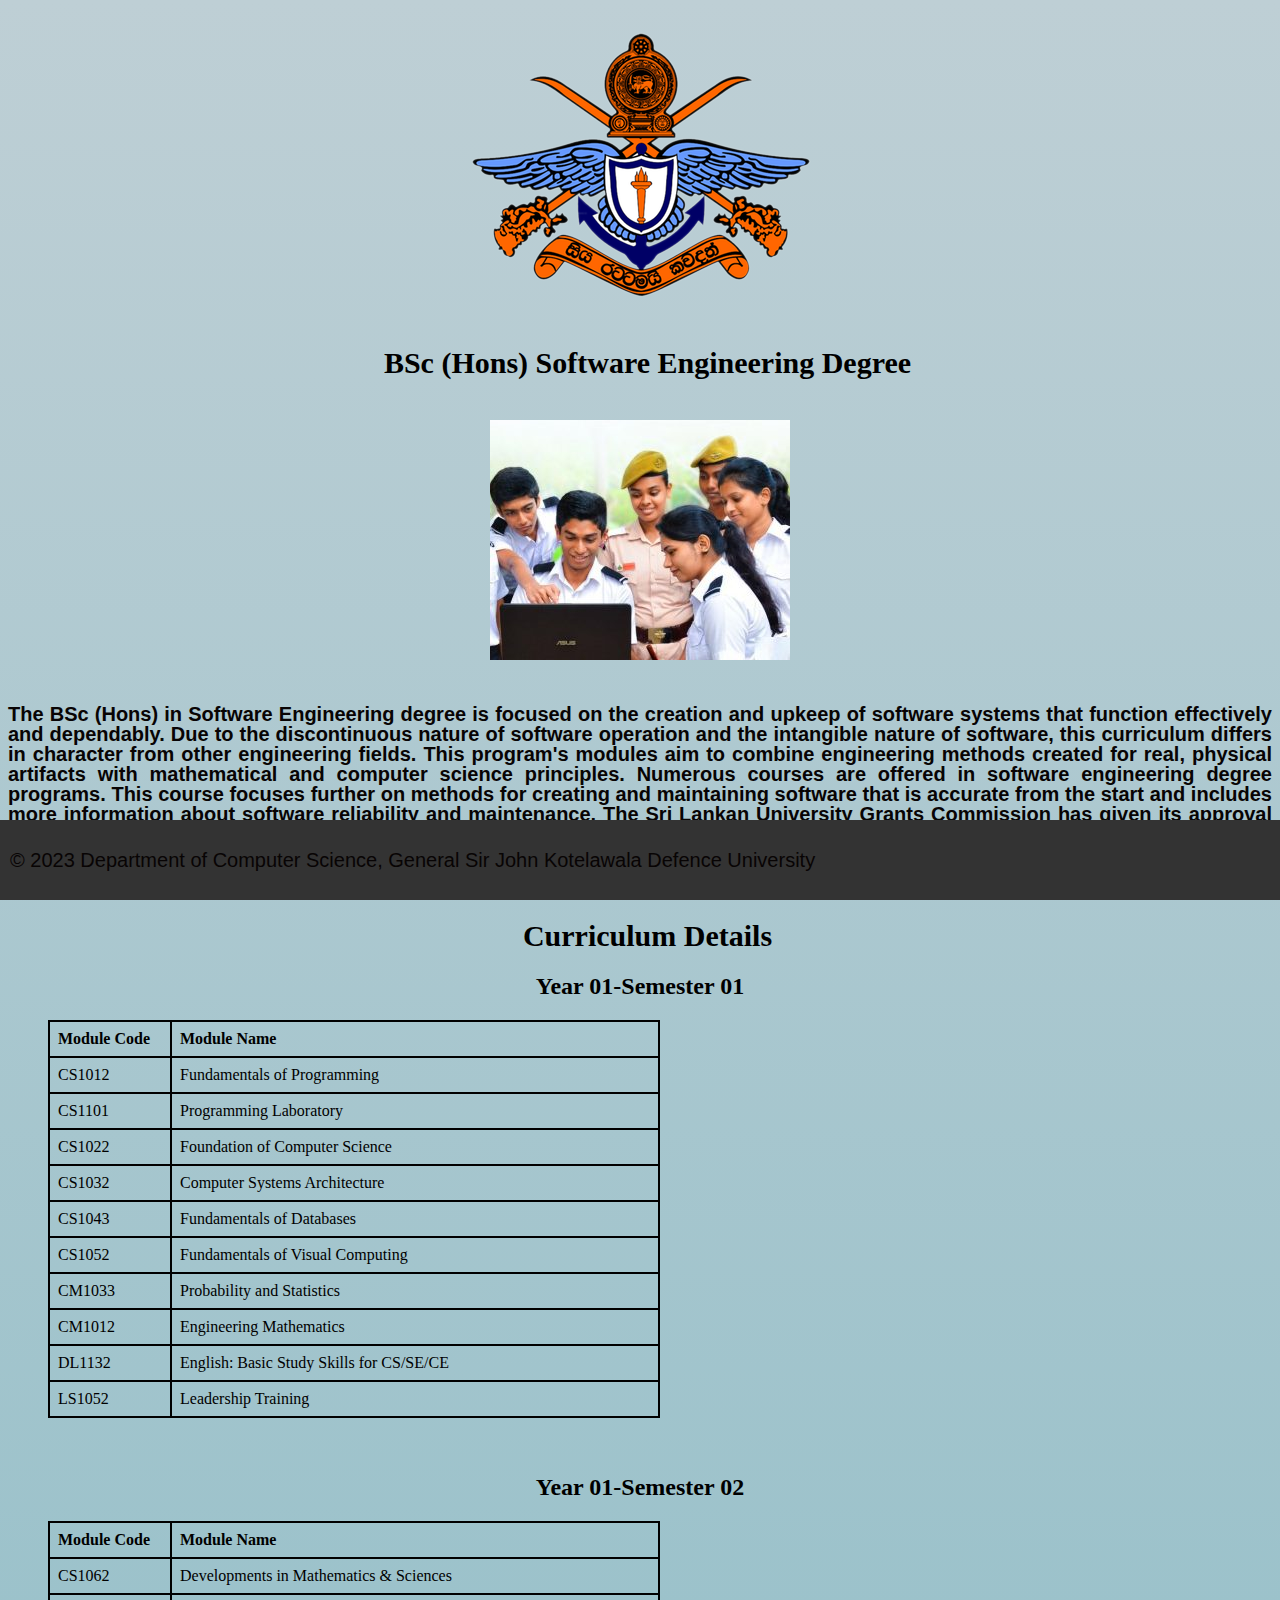
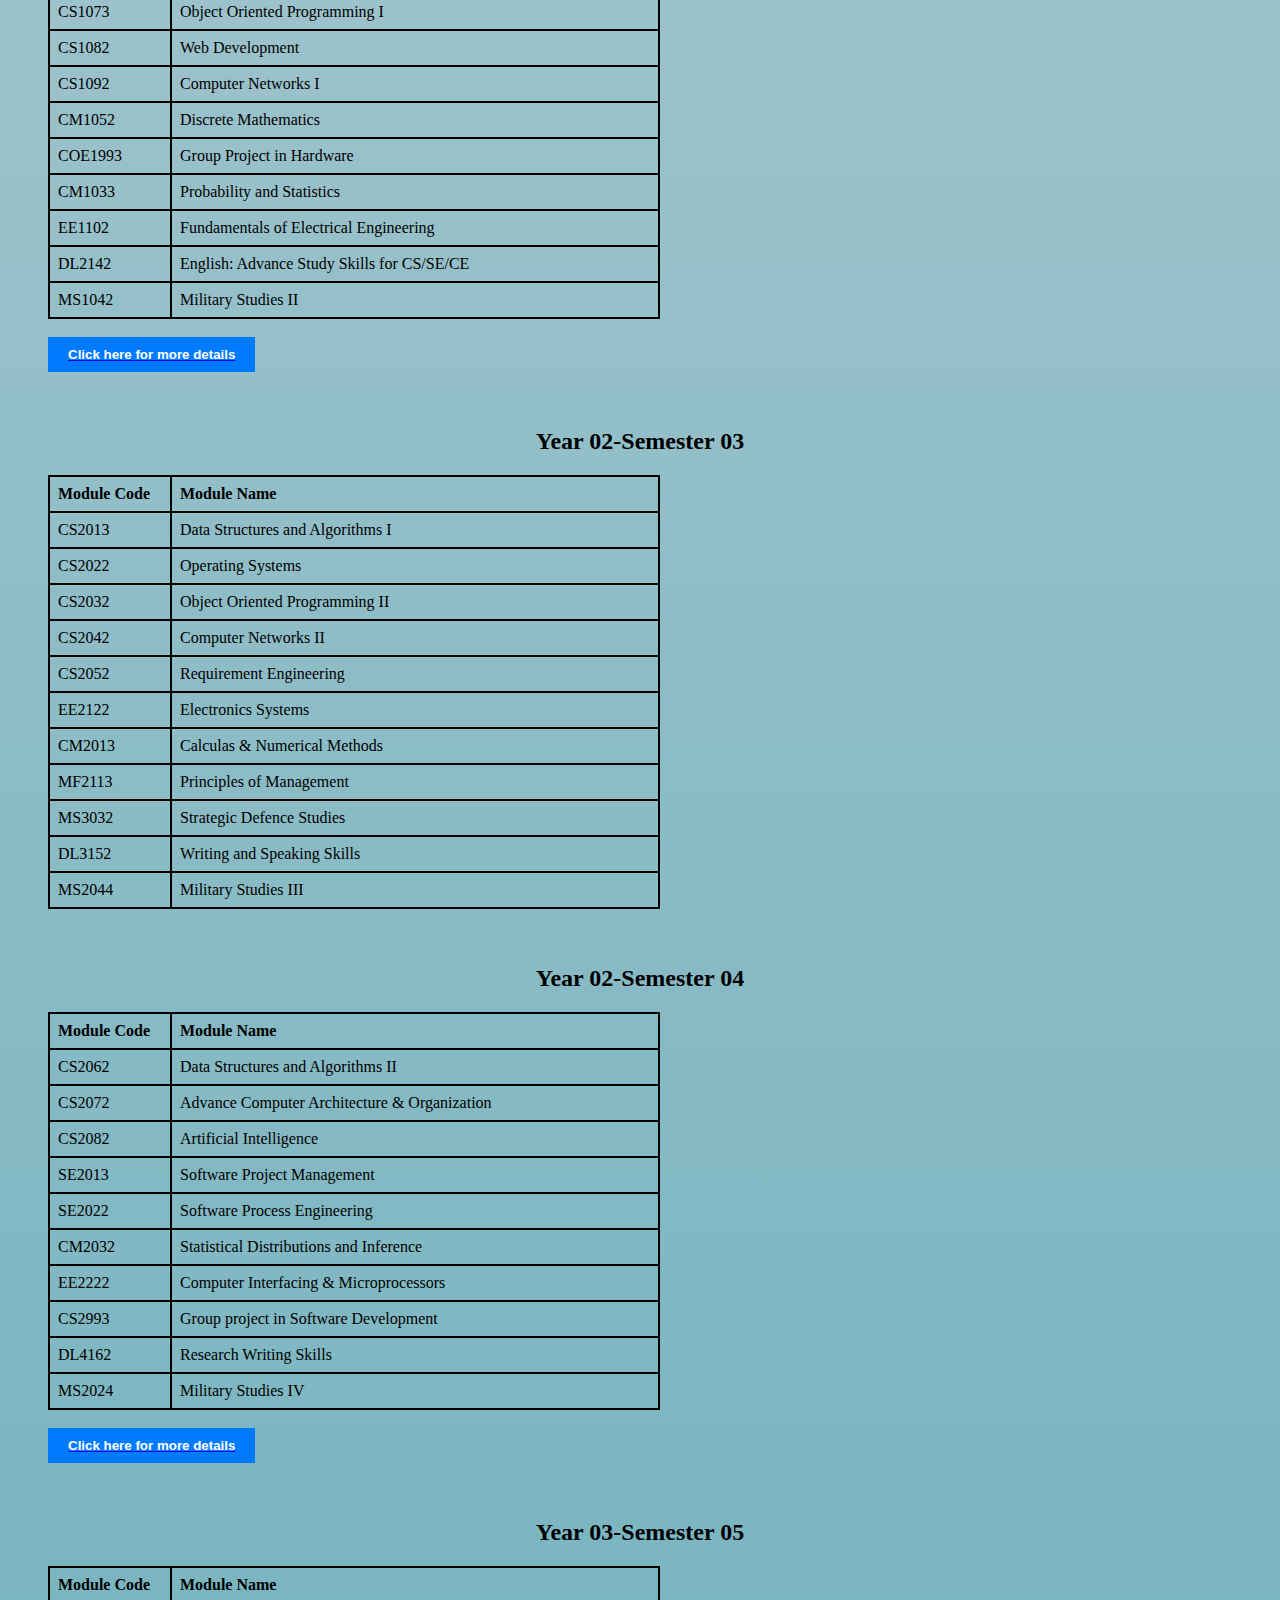
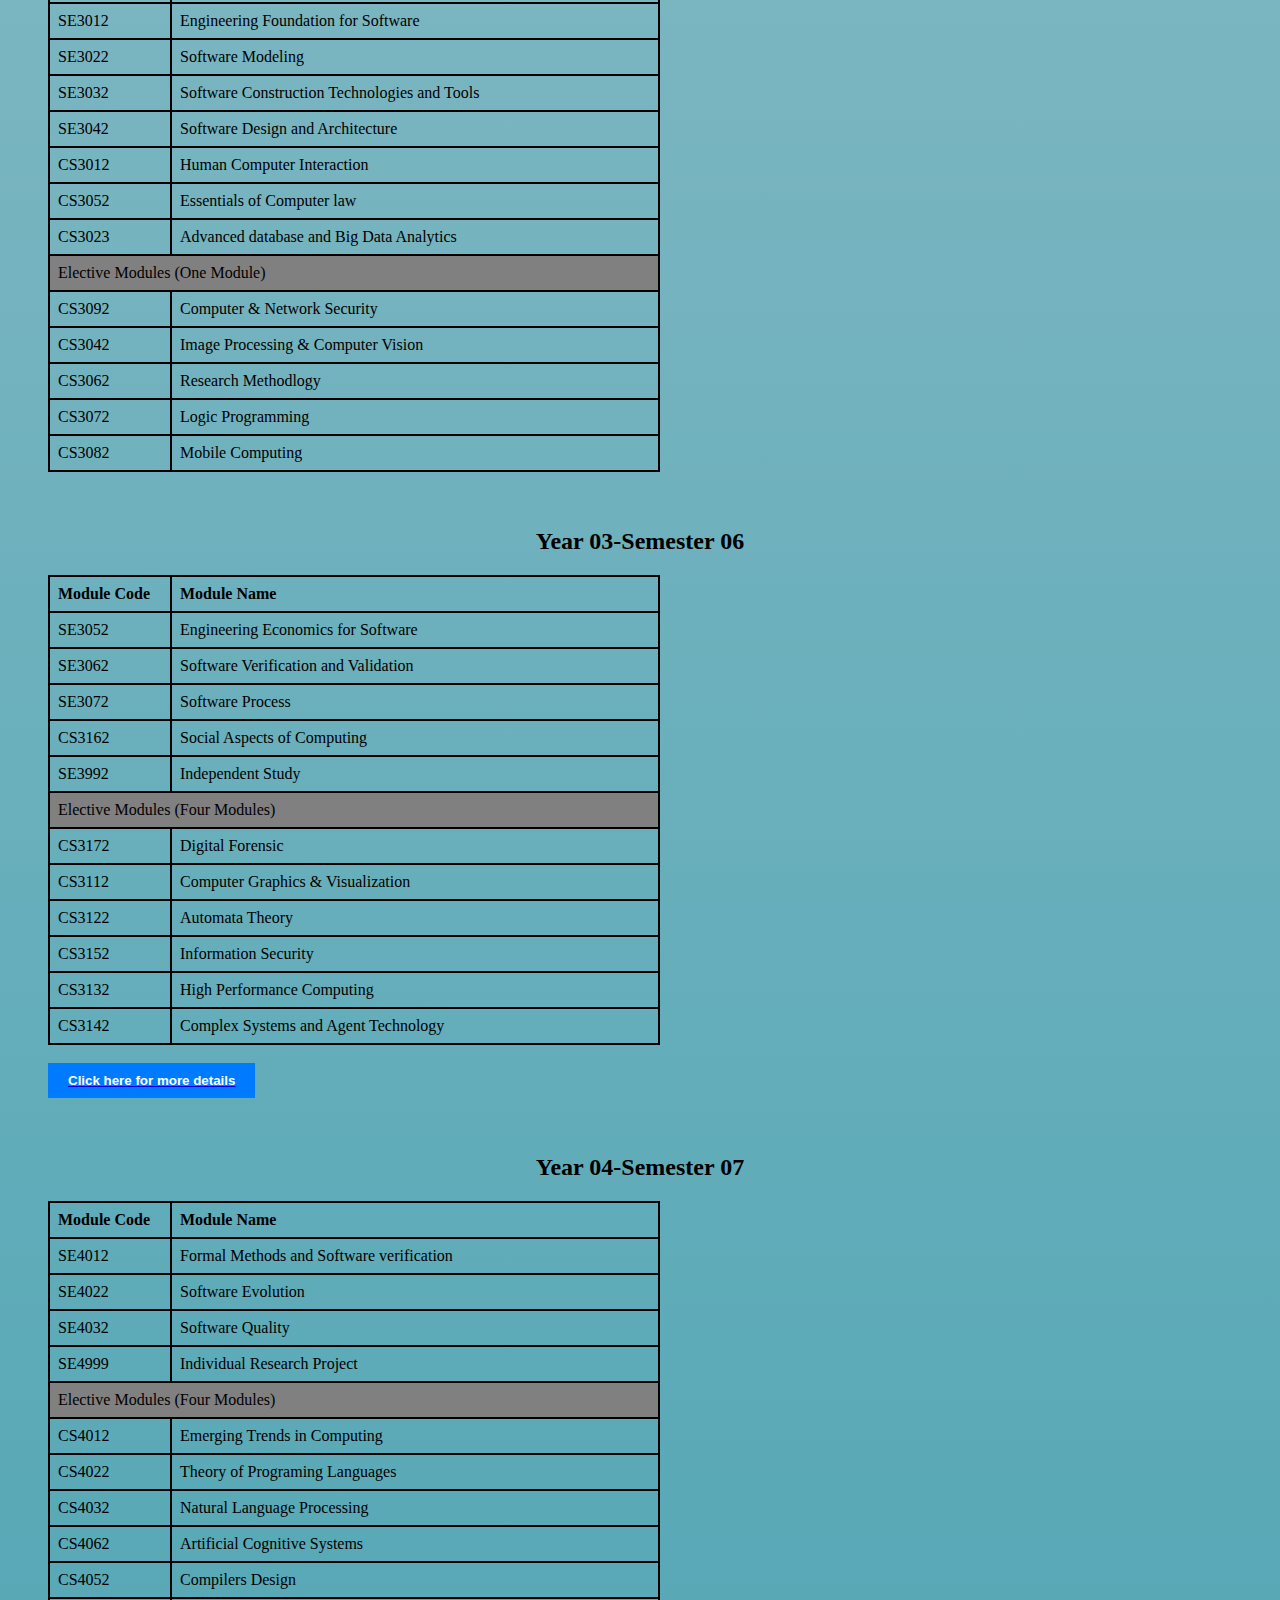
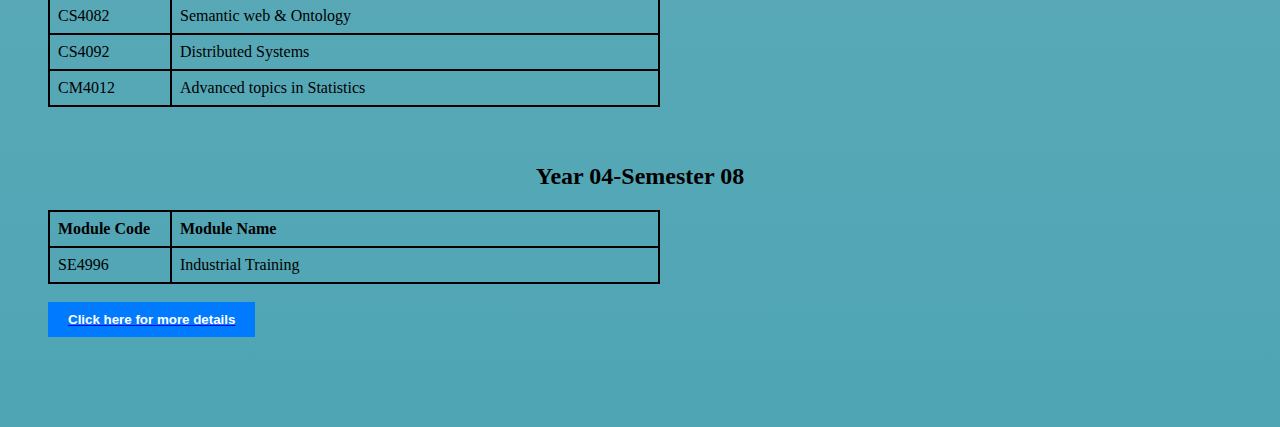
<file: SEDepartment.html>
<!doctype html>
    <head>
    <link rel="stylesheet" type="text/css" href="style3.css">
    <title>
    BSc (Hons) Software Engineering Degree - Department of Computer Science  
    </title>
    </head>
    <header>
        <a href="INDEX.html"><img src="Kotelawala_Defence_University_crest.png" alt="Home" class="home-icon"></a>
        
    </header>
    <body>
       <h1><b>&ensp;BSc (Hons) Software Engineering Degree</b></h1>
    <center> <img src="SE image.jpg" alt="myone1 jpg"></center>
     <p><b>

The BSc (Hons) in Software Engineering degree is focused on the creation and upkeep of software systems that function effectively and dependably. Due to the discontinuous nature of software operation and the intangible nature of software, this curriculum differs in character from other engineering fields. This program's modules aim to combine engineering methods created for real, physical artifacts with mathematical and computer science principles.
Numerous courses are offered in software engineering degree programs. This course focuses further on methods for creating and maintaining software that is accurate from the start and includes more information about software reliability and maintenance. The Sri Lankan University Grants Commission has given its approval to the curriculum, which was created in accordance with ACM/IEE worldwide standards.
  </b>  </p>
 <a href="Student-Handbook-2022.pdf" target="_blank">
    <button>Student Handbook</button>
</a>

<h1><b>&ensp;Curriculum Details</b></h1>

<h2>Year 01-Semester 01</h2>
            <ul class="degree-details">
                    <table header="Course contents " border="2px" style="width:50%">
                        <tr>
                            <th style="width:20%">Module Code </th>
                            <th>Module Name </th>
                        </tr>
                        <tr>
                            <td>CS1012	</td>
                            <td>Fundamentals of Programming</td>
                        </tr>
                    
                        <tr>
                            <td>CS1101</td>
                            <td>Programming Laboratory</td>
                        </tr>
                        <tr>
                            <td>CS1022</td>
                            <td>Foundation of Computer Science</td>
                        </tr>
                        <tr>
                            <td>CS1032</td>
                            <td>Computer Systems Architecture</td>
                        </tr>
                        <tr>
                            <td>CS1043</td>
                            <td>Fundamentals of Databases</td>
                        </tr>
                        <tr>
                            <td>CS1052</td>
                            <td>Fundamentals of Visual Computing</td>
                        </tr>
                        <tr>
                            <td>CM1033</td>
                            <td>Probability and Statistics</td>
                        </tr>
                        <tr>
                            <td>CM1012	</td>
                            <td>Engineering Mathematics</td>
                        </tr>
                        <tr>
                            <td>DL1132</td>
                            <td>English: Basic Study Skills for CS/SE/CE</td>
                        </tr>
                        <tr>
                            <td>LS1052</td>
                            <td>Leadership Training</td>
                        </tr>
                    
                    </table>
                    <br><br>
            </ul>
        </div>
 <div class="year-details">
            <h2>Year 01-Semester 02</h2>
            <ul class="degree-details">
                    <table header="Course contents " border="2px" style="width:50%">
                        <tr>
                            <th style="width:20%">Module Code </th>
                            <th>Module Name </th>
                        </tr>
                        <tr>
                            <td>CS1062	</td>
                            <td>Developments in Mathematics & Sciences</td>
                        </tr>
                    
                        <tr>
                            <td>CS1073</td>
                            <td>Object Oriented Programming I</td>
                        </tr>
                        <tr>
                            <td>CS1082</td>
                            <td>Web Development</td>
                        </tr>
                        <tr>
                            <td>CS1092</td>
                            <td>Computer Networks I</td>
                        </tr>
                        <tr>
                            <td>CM1052</td>
                            <td>Discrete Mathematics</td>
                        </tr>
                        <tr>
                            <td>COE1993</td>
                            <td>Group Project in Hardware</td>
                        </tr>
                        <tr>
                            <td>CM1033</td>
                            <td>Probability and Statistics</td>
                        </tr>
                        <tr>
                            <td>EE1102</td>
                            <td>Fundamentals of Electrical Engineering</td>
                        </tr>
                        <tr>
                            <td>DL2142</td>
                            <td>English: Advance Study Skills for CS/SE/CE</td>
                        </tr>
  <tr>
                            <td>MS1042</td>
                            <td>Military Studies II</td>
                        </tr>
                    
                    </table>
                    <br>
                   <a href="C:\Users\User\Downloads\SE_35_level_01.pdf" target="_blank">
    <button>Click here for more details</button> 
</a>
<br><br>
            </ul>
        </div>
        <div class="year-details">
            <h2>Year 02-Semester 03</h2>
            <ul class="degree-details">
                    <table header="Course contents " border="2px" style="width:50%">
                        <tr>
                            <th style="width:20%">Module Code </th>
                            <th>Module Name </th>
                        </tr>
                        <tr>
                            <td>CS2013</td>
                            <td>Data Structures and Algorithms I</td>
                        </tr>
                        <tr>
                            <td>CS2022</td>
                            <td>Operating Systems</td>
                        </tr>
                        <tr>
                            <td>CS2032</td>
                            <td>Object Oriented Programming II</td>
                        </tr>
                        <tr>
                            <td>CS2042</td>
                            <td>Computer Networks II</td>
                        </tr>
                        <tr>
                            <td>CS2052</td>
                            <td>Requirement Engineering</td>
                        </tr>
                        <tr>
                            <td>EE2122</td>
                            <td>Electronics Systems</td>
                        </tr>
                        <tr>
                            <td>CM2013</td>
                            <td>Calculas & Numerical Methods</td>
                        </tr>
                        <tr>
                            <td>MF2113</td>
                            <td>Principles of Management</td>
                        </tr>
                        <tr>
                            <td>MS3032</td>
                            <td>Strategic Defence Studies</td>
                        </tr>
                        <tr>
                            <td>DL3152</td>
                            <td>Writing and Speaking Skills</td>
                        </tr>
                        <tr>
                            <td>MS2044</td>
                            <td>Military Studies III</td>
                       </tr>
                    
                    </table>
                    <br><br>
            </ul>
        </div>
        <div class="year-details">
            <h2>Year 02-Semester 04</h2>
            <ul class="degree-details">
                <table header="Course contents " border="2px" style="width:50%">
                    <tr>
                        <th style="width:20%">Module Code </th>
                        <th>Module Name </th>
                    </tr>
                    <tr>
                        <td>CS2062</td>
                        <td>Data Structures and Algorithms II</td>
                    </tr>
                    <tr>
                        <td>CS2072</td>
                        <td>Advance Computer Architecture & Organization</td>
                    </tr>
                    <tr>
                        <td>CS2082</td>
                        <td>Artificial Intelligence</td>
                    </tr>
                    <tr>
                        <td>SE2013</td>
                        <td>Software Project Management</td>
                    </tr>
                    <tr>
                        <td>SE2022</td>
                        <td>Software Process Engineering</td>
                    </tr>
                    <tr>
                        <td>CM2032</td>
                        <td>Statistical Distributions and Inference</td>
                    </tr>
                    <tr>
                        <td>EE2222</td>
                        <td>Computer Interfacing & Microprocessors</td>
                    </tr>
                    <tr>
                        <td>CS2993</td>
                        <td>Group project in Software Development</td>
                    </tr>
                    <tr>
                        <td>DL4162</td>
                        <td>Research Writing Skills</td>
                    </tr>
                    <tr>
                        <td>MS2024</td>
                        <td>Military Studies IV</td>
                    </tr>
                
                </table>
                <br>
    <a href="C:\Users\User\Downloads\SE_35_level_02.pdf" target="_blank">
    <button>Click here for more details</button> 
</a>

<br><br>
            </ul>
        </div>
    <div class="year-details">
        <h2>Year 03-Semester 05</h2>
        <ul class="degree-details">
            <table header="Course contents " border="2px" style="width:50%">
                <tr>
                    <th style="width:20%">Module Code </th>
                    <th>Module Name </th>
                </tr>
                <tr>
                    <td>SE3012</td>
                    <td>Engineering Foundation for Software</td>
                </tr>
                <tr>
                    <td>SE3022</td>
                    <td>Software Modeling</td>
                </tr>
                <tr>
                    <td>SE3032</td>
                    <td>Software Construction Technologies and Tools</td>
                </tr>
                <tr>
                    <td>SE3042</td>
                    <td>Software Design and Architecture</td>
                </tr>
                <tr>
                    <td>CS3012</td>
                    <td>Human Computer Interaction</td>
                </tr>
                <tr>
                    <td>CS3052</td>
                    <td>Essentials of Computer law</td>
                </tr>
                <tr>
                    <td>CS3023</td>
                    <td>Advanced database and Big Data Analytics</td>
                </tr>
                <tr>
                    <b><td colspan="2" style="background-color: gray;">Elective Modules (One Module)</td></b>
                </tr>
                <tr>
                    <td>CS3092</td>
                    <td>Computer & Network Security</td>
                </tr>
                <tr>
                    <td>CS3042</td>
                    <td>Image Processing & Computer Vision</td>
                </tr>
 <tr>
                    <td>CS3062</td>
                    <td>Research Methodlogy</td>
                </tr>
                <tr>
                    <td>CS3072</td>
                    <td>Logic Programming</td>
                </tr>
                <tr>
                    <td>CS3082</td>
                    <td>Mobile Computing</td>
                </tr>
            
            </table>
            <br><br>
        </ul>
    </div>
 <div class="year-details">
        <h2>Year 03-Semester 06</h2>
        <ul class="degree-details">
            <table header="Course contents " border="2px" style="width:50%">
                <tr>
                    <th style="width:20%">Module Code </th>
                    <th>Module Name </th>
                </tr>
                <tr>
                    <td>SE3052</td>
                    <td>Engineering Economics for Software</td>
                </tr>
                <tr>
                    <td>SE3062</td>
                    <td>Software Verification and Validation</td>
                </tr>
                <tr>
                    <td>SE3072</td>
                    <td>Software Process</td>
                </tr>
                <tr>
                    <td>CS3162</td>
   <td>Social Aspects of Computing</td>
                </tr>
                <tr>
                    <td>SE3992</td>
                    <td>Independent Study</td>
                </tr>
                <tr>
                    <b><td colspan="2" style="background-color: gray;">Elective Modules (Four Modules)</td></b>
                </tr>
                <tr>
                    <td>CS3172</td>
                    <td>Digital Forensic</td>
                </tr>
                <tr>
                    <td>CS3112</td>
                    <td>Computer Graphics & Visualization</td>
                </tr>
                <tr>
                    <td>CS3122</td>
                    <td>Automata Theory</td>
                </tr>
    <tr>
                    <td>CS3152</td>
                    <td>Information Security</td>
                </tr>
                <tr>
                    <td>CS3132</td>
                    <td>High Performance Computing</td>
                </tr>
                <tr>
                    <td>CS3142</td>
                    <td>Complex Systems and Agent Technology</td>
                </tr>
            
            </table>
            <br>
<a href="C:\Users\User\Downloads\SE_35_level_03.pdf" target="_blank">
    <button>Click here for more details</button> 
</a>

<br><br>
        </ul>
    </div>
    <div class="year-details">
        <h2>Year 04-Semester 07</h2>
        <ul class="degree-details">
            <table header="Course contents " border="2px" style="width:50%">
                <tr>
 <th style="width:20%">Module Code </th>
                    <th>Module Name </th>
                </tr>
                <tr>
                    <td>SE4012</td>
                    <td>Formal Methods and Software verification</td>
                </tr>
                <tr>
                    <td>SE4022</td>
                    <td>Software Evolution</td>
                </tr>
                <tr>
                    <td>SE4032</td>
                    <td>Software Quality</td>
                </tr>
                <tr>
                    <td>SE4999</td>
                    <td>Individual Research Project</td>
                </tr>
                <tr>
                    <b><td colspan="2" style="background-color: gray;">Elective Modules (Four Modules)</td></b>
                </tr>
  <tr>
                    <td>CS4012</td>
                    <td>Emerging Trends in Computing</td>
                </tr>
                <tr>
                    <td>CS4022</td>
                    <td>Theory of Programing Languages</td>
                </tr>
                <tr>
                    <td>CS4032</td>
                    <td>Natural Language Processing</td>
                </tr>
                <tr>
                    <td>CS4062</td>
                    <td>Artificial Cognitive Systems</td>
                </tr>
                <tr>
                    <td>CS4052</td>
                    <td>Compilers Design</td>
                </tr>
                <tr>
                    <td>CS4082</td>
                    <td>Semantic web & Ontology</td>
  </tr>
                <tr>
                    <td>CS4092</td>
                    <td>Distributed Systems</td>
                </tr>
                <tr>
                    <td>CM4012</td>
                    <td>Advanced topics in Statistics</td>
                </tr>           
            </table>
            <br><br>
        </ul>
    </div>
    <div class="year-details">
        <h2>Year 04-Semester 08</h2>
        <ul class="degree-details">
            <table header="Course contents " border="2px" style="width:50%">
                <tr>
                    <th style="width:20%">Module Code </th>
                    <th>Module Name </th>
                </tr>
                <tr>
 <td>SE4996</td>
                    <td>Industrial Training</td>
                </tr>  
            </table>
            <br>
<a href="C:\Users\User\Downloads\SE_35_level_04.pdf" target="_blank">
    <button>Click here for more details</button> 
</a>
<br><br>
        </ul>
    </div>


<div class="footer">
    <p>&copy; 2023 Department of Computer Science, General Sir John Kotelawala Defence University</p>
</div>
</body>









</html>
</file>
<file: style3.css>
/* Center text within the <body> element */
body {
    text-align: center;
    background: linear-gradient(to bottom, #becfd5, #4fa5b4); /* Gradient background (adjust colors as needed) */
  }
  
  /* Rest of your CSS code remains the same */
  h1 {
    font-size: 30px;
    ;
  }
  
  p {
        font-size: 20px; /* Adjust the font size as needed */
        font-family: sans-serif;
        line-height: 1; /* Adjust the line height for better readability */
        text-align: justify; /* Justify the text for a clean appearance */
        color: #080404; /* Set the text color to dark gray (adjust as needed) */
        margin-bottom: 20px; /* Add some space after the paragraph */
  }
  
  img {
    max-width: 100%;
    height: auto;
    margin: 20px 0;
  }
  
  table {
    border-collapse: collapse;
    width: 100%;
  }
  
  th, td {
    border: 2px solid #000;
    padding: 8px;
    text-align: left;
  }
  
  button {
    background-color: #007bff;
    color: #fff;
    padding: 10px 20px;
    border: none;
    cursor: pointer;
    font-weight: bold;
    
  }
  
  .year-details {
    margin-top: 20px;
    margin-bottom: 20px;
  }
  
  a button {
    display: block;
    
  }
 
.footer {
  position: fixed;
  bottom: 0;
  left: 0;
  width: 100%;
  background-color: #333; /* Background color for the footer */
  color: #fff; /* Text color for the footer */
  padding: 10px;
  text-align: center;
}
/* ... (your existing styles) */

/* Add media queries for responsiveness */

/* Responsive layout for large screens */
@media (min-width: 1024px) {
  .container {
      max-width: 980px;
  }
  .slidershow {
      margin: 20px auto;
  }
  .card-container1,
  .card-container2 {
      display: flex;
      justify-content: space-between;
  }
  .card {
      flex-basis: 48%;
  }
}

/* Responsive layout for medium screens */
@media (max-width: 1023px) {
  .container {
      max-width: 768px;
      padding: 10px;
  }
  .slidershow {
      margin: 10px auto;
  }
  .card-container1,
  .card-container2 {
      flex-direction: column;
  }
  .card {
      margin: 10px 0;
  }
}

/* Responsive layout for small screens */
@media (max-width: 767px) {
  .container {
      max-width: 100%;
      padding: 10px;
  }
  .header {
      font-size: 14px;
  }
  .welcome {
      font-size: 20px;
  }
  .about_des {
      font-size: 14px;
  }
  .slidershow {
      margin: 10px auto;
  }
  .card {
      margin: 10px 0;
  }
}
/* ... (your existing styles) */

/* Add media queries for responsiveness */

/* Responsive layout for large screens */
@media (min-width: 1024px) {
  .container {
      max-width: 980px;
  }
  .slidershow {
      margin: 20px auto;
  }
  .card-container1,
  .card-container2 {
      display: flex;
      justify-content: space-between;
  }
  .card {
      flex-basis: 48%;
  }
}

/* Responsive layout for medium screens */
@media (max-width: 1023px) {
  .container {
      max-width: 768px;
      padding: 10px;
  }
  .slidershow {
      margin: 10px auto;
  }
  .card-container1,
  .card-container2 {
      flex-direction: column;
  }
  .card {
      margin: 10px 0;
  }
}

/* Responsive layout for small screens */
@media (max-width: 767px) {
  .container {
      max-width: 100%;
      padding: 10px;
  }
  .header {
      font-size: 14px;
  }
  .welcome {
      font-size: 20px;
  }
  .about_des {
      font-size: 14px;
  }
  .slidershow {
      margin: 10px auto;
  }
  .card {
      margin: 10px 0;
  }
}
</file>
<file: style4.css>
*{
    margin: 0;
    padding: 0;
    box-sizing: border-box;
    font-family: sans-serif;
}
.nav{
    width: 100%;
    height: 1000px;
    line-height: 75px;
    padding: 30px 100px;
    position: fixed;
    background-image: linear-gradient(#033747,#012733);
}
nav.logo p{
    font-size: 1000px;
    font-weight: bold;
    float: left;
    color: black;
    text-transform: uppercase;
    letter-spacing: 50px;
    cursor: pointer;
}
nav ul{
    float: right;
}
nav ul li{
    display: inline-block;
    list-style: none;
    position: relative;
}
nav ul li a{
    font-size: 30px;
    text-transform: uppercase;
    padding: 30px 60px;
    color: Black;
    text-decoration: none;
}
nav ul li a:hover{
    color: #ff8c69;
    transition: all 0.4s ease 0s;
}
.content-items img{
    width: 100%;
    height: 100vh;
    background-size: cover;
    background-position: center;
}
.logo img{
    float: left;
    width: 150px;
    height: auto;
}

.title{
    position: absolute;
    top: 10%;
    left: 5%;
    transform: translate(-50%-50%);
}
.title h1{
    color: black;
    font-size: 70px;
}
.dropdown_menu{
    display: none;
}
.nav ul li a:hover .dropdown_menu{
    display: block;
    position: absolute;
}
.nav ul li a:hover .dropdown_menu ul{
    display: block;
    margin: 10px;
}
/*-------Societies-------*/
.Societies{
    width: 80%;
    margin: auto;
    text-align: center;
    padding-top: 100pxs;
}
h1{
    font-size: 36px;
    font-weight: 600;
}
p{
    color: #777;
    font-size: 14px;
    font-weight: 300;
    line-height: 22px;
    padding: 10px;
}
.row{
    margin-top: 5%;
    display: flex;
    justify-content: space-between;
}
.Societies-col{
    flex-basis: 31%;
    background: #fff3f3;
    border-radius: 10px;
    margin-bottom: 50%;
    padding: 20px 12px;
    box-sizing: border-box;
    transition: 0.5s;
}
h3{
    text-align: center;
    font-weight: 600;
    margin: 10px 0;
}
.Societies-col:hover{
    box-shadow: 0 0 20px 0px rgba(0,0,0,0.2);
}
..image-container {
    text-align: center; /* Center the image horizontally */
}

.image-container img {
    max-width: 100%; /* Resize the image to fit the container */
    height: auto; /* Maintain the image's aspect ratio */
}

</*----------Campus-----------*/>
.Campus{
    width: 80%;
    margin: auto;
    text-align: center;
    padding-top: 50px;
}
.Campus-col{
    flex-basis: 32%;
    border-radius: 10px;
    margin-bottom: 30px;
    position: relative;
    overflow: hidden;
}
.Campus-col img{
    width: 100%;
    display: block;
}
.layer{
    background: transparent;
    height: 100%;
    width: 100%;
    position: absolute;
    top: 0;
    left: 0;
    transition: 0.5s;
}
.layer:hover{
    background: rgba(226,0,0,0.7);
}
.layer h3{
    width: 100%;
    font-weight: 500;
    color: #fff;
    font-size: 26px;
    bottom: 0;
    left: 50%;
    transform: translateX(-50%);
    position: absolute;
    opacity: 0;
    transition: 0.5s;
}
.layer:hover h3{
    bottom: 49%;
    opacity: 1;
}
/*----------facilities----------*/
.Facilities{
    width: 80%;
    margin: auto;
    text-align: center;
    padding-top: 50px;
}
/*----------Activities-----------*/
.Activities{
    width: 100%;
    margin: auto;
    text-align: left;
    padding-top: 50px;
}
.Activities-col{
    flex-basis: 32%;
    border-radius: 10px;
    margin-bottom: 30px;
    position: relative;
    overflow: hidden;
}
.Activities-col img{
    width: 100%;
    display: block;
}
.layer{
    background: transparent;
    height: 100%;
    width: 100%;
    position: absolute;
    top: 0;
    left: 0;
    transition: 0.5s;
}
.layer:hover{
    background: rgba(226,0,0,0.7);
}
/* ... (your existing styles) */

/* Add media queries for responsiveness */

/* Responsive layout for large screens */
@media (min-width: 1024px) {
    .container {
        max-width: 980px;
    }
    .slidershow {
        margin: 20px auto;
    }
    .card-container1,
    .card-container2 {
        display: flex;
        justify-content: space-between;
    }
    .card {
        flex-basis: 48%;
    }
}

/* Responsive layout for medium screens */
@media (max-width: 1023px) {
    .container {
        max-width: 768px;
        padding: 10px;
    }
    .slidershow {
        margin: 10px auto;
    }
    .card-container1,
    .card-container2 {
        flex-direction: column;
    }
    .card {
        margin: 10px 0;
    }
}

/* Responsive layout for small screens */
@media (max-width: 767px) {
    .container {
        max-width: 100%;
        padding: 10px;
    }
    .header {
        font-size: 14px;
    }
    .welcome {
        font-size: 20px;
    }
    .about_des {
        font-size: 14px;
    }
    .slidershow {
        margin: 10px auto;
    }
    .card {
        margin: 10px 0;
    }
}
</file>
<file: style.css>
body {
    background-color: #0074E4;
    color: white;
    font-family: Arial, sans-serif;
}

/* Style the header */
.header {
    background-color: #005ABE;
    padding: 20px;
    text-align: center;
}

/* Style the lecturer list */
.lecturer-list {
    max-height: 400px;
    overflow-y: auto;
    list-style: none;
    padding: 0;
}

.lecturer-list li {
    background-color: #005ABE;
    margin: 10px;
    padding: 10px;
    border-radius: 5px;
    display: flex;
    align-items: center;
}

/* Style the lecturer images */
.lecturer-image {
    max-width: 100px;
    border-radius: 50%;
    margin-right: 10px;
}

/* Style the links */
a {
    color: #FFD700;
    text-decoration: none;
}

a:hover {
    text-decoration: underline;
}

/* Style the footer */
.footer {
    background-color: #005ABE;
    text-align: center;
    padding: 10px;
    position: absolute;
    bottom: 0;
    width: 100%;
}
/* ... (your existing styles) */

/* Add media queries for responsiveness */

/* Responsive layout for large screens */
@media (min-width: 1024px) {
    .container {
        max-width: 980px;
    }
    .slidershow {
        margin: 20px auto;
    }
    .card-container1,
    .card-container2 {
        display: flex;
        justify-content: space-between;
    }
    .card {
        flex-basis: 48%;
    }
}

/* Responsive layout for medium screens */
@media (max-width: 1023px) {
    .container {
        max-width: 768px;
        padding: 10px;
    }
    .slidershow {
        margin: 10px auto;
    }
    .card-container1,
    .card-container2 {
        flex-direction: column;
    }
    .card {
        margin: 10px 0;
    }
}

/* Responsive layout for small screens */
@media (max-width: 767px) {
    .container {
        max-width: 100%;
        padding: 10px;
    }
    .header {
        font-size: 14px;
    }
    .welcome {
        font-size: 20px;
    }
    .about_des {
        font-size: 14px;
    }
    .slidershow {
        margin: 10px auto;
    }
    .card {
        margin: 10px 0;
    }
}
</file>
<file: style5.css>
/* Reset some default styles */
body, h1, p, ul {
    margin: 0;
    padding: 0;
}

body {
    font-family: Arial, sans-serif;
    background-color: #f0f0f0;
}

header {
    background-color: #0074e4;
    padding: 10px;
}

#home-link {
    width: 50px;
    height: 50px;
    margin: 10px;
}

main {
    max-width: 800px;
    margin: 20px auto;
    background-color: #ffffff;
    padding: 20px;
    box-shadow: 0 0 10px rgba(0, 0, 0, 0.1);
}

h1 {
    color: #0074e4;
    font-size: 24px;
    margin-bottom: 20px;
}

.job-opportunities {
    margin-top: 20px;
}

h2 {
    color: #0074e4;
    font-size: 20px;
}

ul {
    list-style-type: disc;
    margin-left: 20px;
}

.image-section {
    text-align: center;
    margin-top: 20px;
}

img {
    max-width: 100%;
    height: auto;
}
/* ... (your existing styles) */

/* Add media queries for responsiveness */

/* Responsive layout for large screens */
@media (min-width: 1024px) {
    .container {
        max-width: 980px;
    }
    .slidershow {
        margin: 20px auto;
    }
    .card-container1,
    .card-container2 {
        display: flex;
        justify-content: space-between;
    }
    .card {
        flex-basis: 48%;
    }
}

/* Responsive layout for medium screens */
@media (max-width: 1023px) {
    .container {
        max-width: 768px;
        padding: 10px;
    }
    .slidershow {
        margin: 10px auto;
    }
    .card-container1,
    .card-container2 {
        flex-direction: column;
    }
    .card {
        margin: 10px 0;
    }
}

/* Responsive layout for small screens */
@media (max-width: 767px) {
    .container {
        max-width: 100%;
        padding: 10px;
    }
    .header {
        font-size: 14px;
    }
    .welcome {
        font-size: 20px;
    }
    .about_des {
        font-size: 14px;
    }
    .slidershow {
        margin: 10px auto;
    }
    .card {
        margin: 10px 0;
    }
}
</file>
